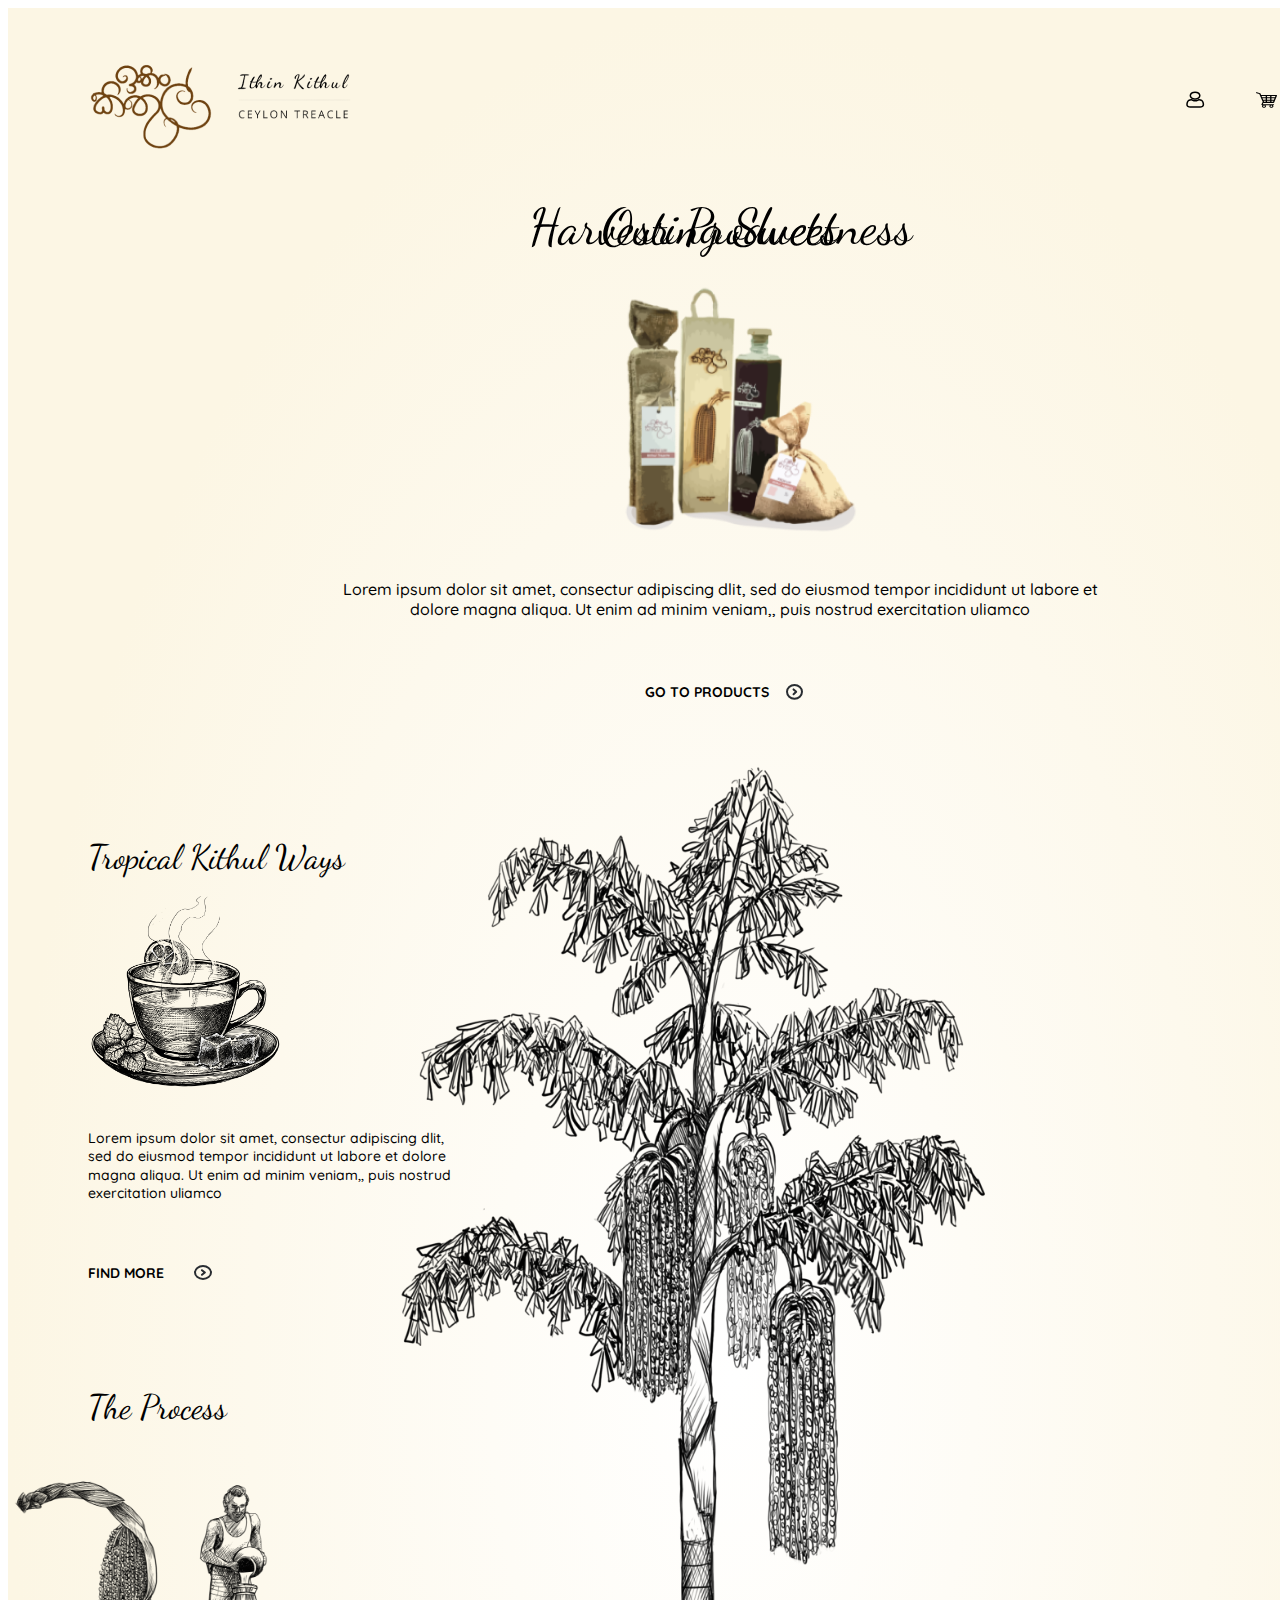
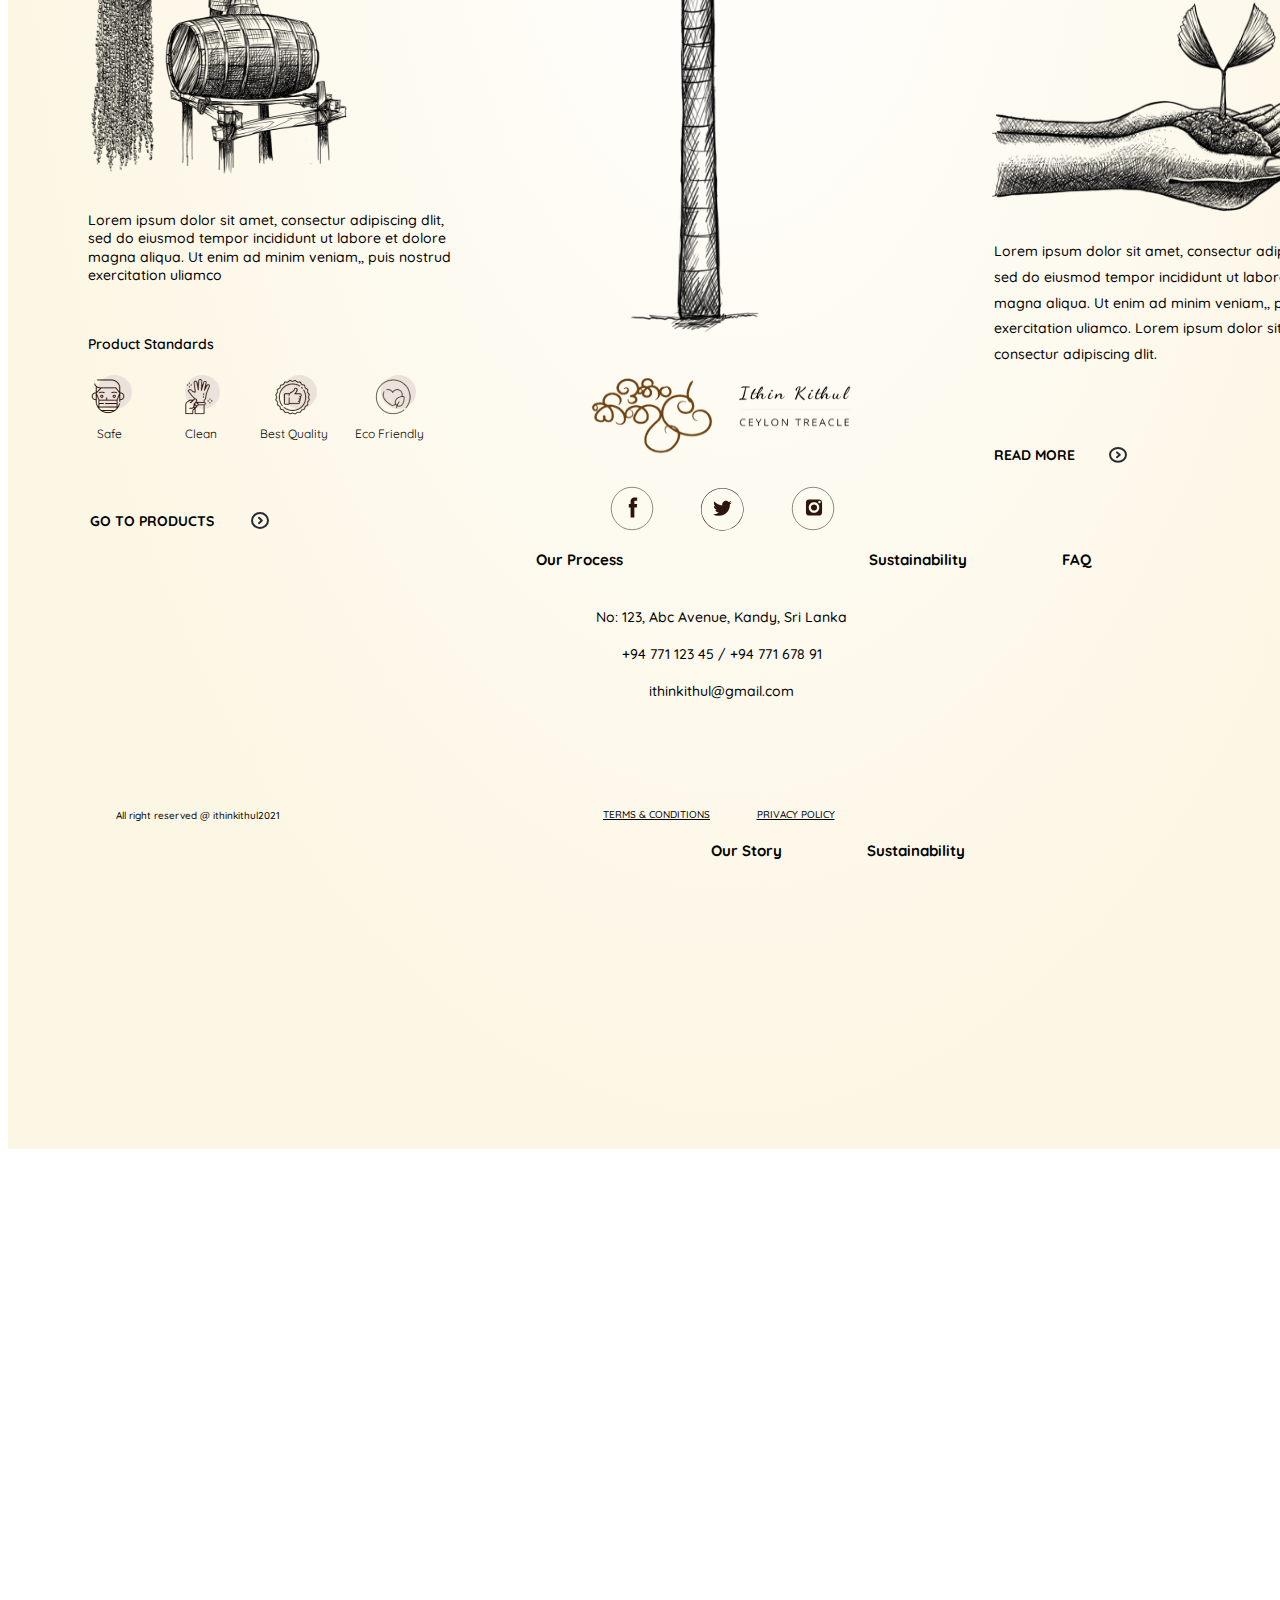
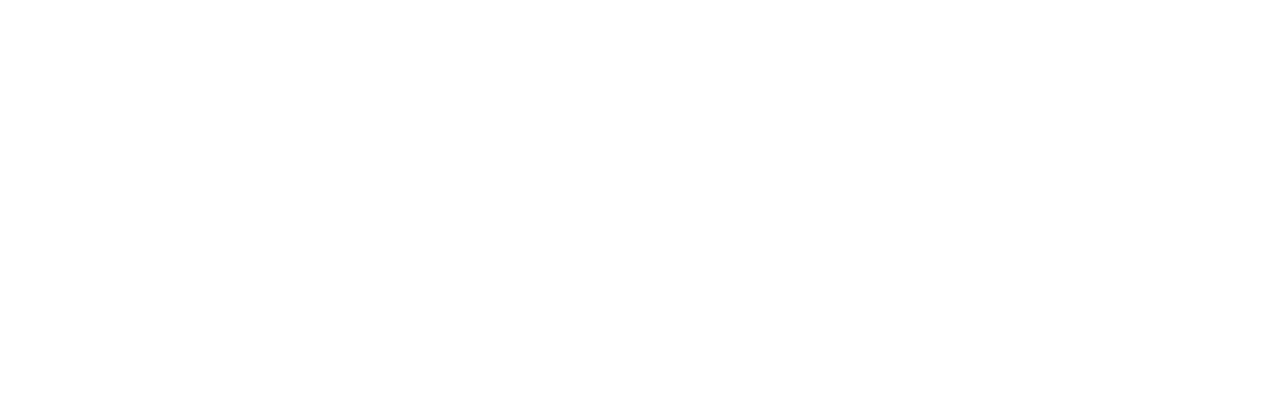
<file: index.html>
<!DOCTYPE html>
        <html lang="en">
        <head>
            <meta charset="UTF-8">
            <meta http-equiv="X-UA-Compatible" content="IE=edge">
            <meta name="viewport" content="width=device-width, initial-scale=1.0">
            <link rel="stylesheet" href="./style.css">
            
            <title>Ithin Kithul</title>
        </head>
        <body>
            <div class="home">
  <div class="navigation">
    <img class="ithin-kithul-logo" src="img/ithin-kithul-logo.png" />

    <div class="nav-menu">
      <svg
        class="cart"
        width="22"
        height="16"
        viewBox="0 0 22 16"
        fill="none"
        xmlns="http://www.w3.org/2000/svg"
      >
        <path
          d="M20.8721 3.15442C20.8096 3.08664 20.7278 3.0315 20.6332 2.99349C20.5387 2.95548 20.4341 2.93567 20.3281 2.93568H5.17386C5.14489 2.9357 5.11596 2.93725 5.08725 2.94031L4.4634 1.51777C4.43154 1.44523 4.38026 1.37898 4.31307 1.32355C4.24589 1.26812 4.16438 1.22482 4.07411 1.19661L0.929588 0.21924C0.846964 0.192356 0.758406 0.178748 0.669072 0.179211C0.579738 0.179673 0.491413 0.194197 0.409241 0.221935C0.327068 0.249673 0.25269 0.29007 0.190438 0.340777C0.128186 0.391483 0.0793032 0.451485 0.0466374 0.517287C0.0139715 0.583089 -0.00182506 0.653376 0.000167561 0.724055C0.00216018 0.794735 0.0219022 0.864395 0.0582439 0.928978C0.0945856 0.993561 0.146801 1.05178 0.211849 1.10024C0.276897 1.1487 0.353477 1.18643 0.437132 1.21124L3.29163 2.09926L6.78554 10.0699C6.70649 10.0912 6.6345 10.1263 6.57487 10.1725C6.51524 10.2188 6.46949 10.275 6.44101 10.3372L5.43177 12.5576C5.40133 12.6247 5.39173 12.6966 5.40377 12.7672C5.41582 12.8379 5.44915 12.9052 5.50097 12.9635C5.55279 13.0218 5.62156 13.0693 5.70149 13.1022C5.78143 13.135 5.87017 13.1522 5.96024 13.1522H6.47897C6.21768 13.3819 6.04612 13.6667 5.98507 13.9719C5.92402 14.2772 5.97609 14.59 6.13498 14.8723C6.29387 15.1547 6.55277 15.3945 6.88033 15.5629C7.2079 15.7312 7.5901 15.8208 7.98067 15.8208C8.37124 15.8208 8.75344 15.7312 9.08101 15.5629C9.40858 15.3945 9.66747 15.1547 9.82636 14.8723C9.98525 14.59 10.0373 14.2772 9.97627 13.9719C9.91522 13.6667 9.74367 13.3819 9.48237 13.1522H13.8882C13.6269 13.3819 13.4554 13.6667 13.3943 13.9719C13.3333 14.2772 13.3853 14.59 13.5442 14.8723C13.7031 15.1547 13.962 15.3945 14.2896 15.5629C14.6171 15.7312 14.9993 15.8208 15.3899 15.8208C15.7805 15.8208 16.1627 15.7312 16.4902 15.5629C16.8178 15.3945 17.0767 15.1547 17.2356 14.8723C17.3945 14.59 17.4466 14.2772 17.3855 13.9719C17.3245 13.6667 17.1529 13.3819 16.8916 13.1522H17.5223C17.667 13.1474 17.8039 13.0986 17.9041 13.0158C18.0044 12.9331 18.0604 12.8228 18.0604 12.7082C18.0604 12.5935 18.0044 12.4833 17.9041 12.4006C17.8039 12.3178 17.667 12.2689 17.5223 12.2642H6.75829L7.38408 10.8886C7.46617 10.9166 7.55454 10.9313 7.64393 10.9317H17.5223C17.665 10.9317 17.804 10.8959 17.9193 10.8293C18.0345 10.7627 18.1201 10.6688 18.1636 10.5613L20.9704 3.62962C21.0023 3.54987 21.01 3.46529 20.993 3.38273C20.9759 3.30018 20.9345 3.22196 20.8721 3.15442ZM7.9797 14.929C7.80203 14.929 7.62836 14.8873 7.48063 14.8092C7.33291 14.7311 7.21777 14.6201 7.14978 14.4902C7.08179 14.3603 7.064 14.2173 7.09866 14.0794C7.13332 13.9415 7.21888 13.8149 7.34451 13.7155C7.47014 13.616 7.6302 13.5483 7.80445 13.5209C7.9787 13.4935 8.15932 13.5076 8.32346 13.5614C8.4876 13.6152 8.6279 13.7063 8.7266 13.8232C8.82531 13.9401 8.87799 14.0775 8.87799 14.2181C8.87774 14.4066 8.78301 14.5873 8.6146 14.7206C8.4462 14.8538 8.21786 14.9288 7.9797 14.929ZM15.3889 14.929C15.2113 14.929 15.0376 14.8873 14.8899 14.8092C14.7421 14.7311 14.627 14.6201 14.559 14.4902C14.491 14.3603 14.4732 14.2173 14.5079 14.0794C14.5426 13.9415 14.6281 13.8149 14.7537 13.7155C14.8794 13.616 15.0394 13.5483 15.2137 13.5209C15.3879 13.4935 15.5686 13.5076 15.7327 13.5614C15.8968 13.6152 16.0371 13.7063 16.1358 13.8232C16.2345 13.9401 16.2872 14.0775 16.2872 14.2181C16.2871 14.3116 16.2637 14.4041 16.2184 14.4904C16.1731 14.5767 16.1067 14.6551 16.0231 14.7211C15.9396 14.7871 15.8403 14.8395 15.7312 14.8751C15.622 14.9108 15.5051 14.9291 15.387 14.929H15.3889ZM18.9198 5.20157H15.4843V4.00162H19.4074L18.9198 5.20157ZM17.93 7.6446H15.4843V6.26751H18.4897L17.93 7.6446ZM11.0298 7.6446V6.26751H14.1354V7.6446H11.0298ZM14.1354 8.71053V9.86581H11.0298V8.71053H14.1354ZM6.54418 6.26751H9.68286V7.6446H7.15245L6.54418 6.26751ZM11.0288 5.20157V4.00162H14.1344V5.2008L11.0288 5.20157ZM9.68286 4.00162V5.2008H6.08189L5.55148 4.00162H9.68286ZM7.61668 8.71053H9.68286V9.86581H8.12568L7.61668 8.71053ZM15.4833 9.86581V8.71053H17.4989L17.0308 9.86581H15.4833Z"
          fill="black"
        />
      </svg>

      <svg
        class="nav"
        width="21"
        height="14"
        viewBox="0 0 21 14"
        fill="none"
        xmlns="http://www.w3.org/2000/svg"
      >
        <path
          d="M20.0455 0.668884H0.954545C0.427365 0.668884 0 1.0232 0 1.46027C0 1.89735 0.427365 2.25166 0.954545 2.25166H20.0455C20.5726 2.25166 21 1.89735 21 1.46027C21 1.0232 20.5726 0.668884 20.0455 0.668884Z"
          fill="#111213"
        />
        <path
          d="M20.0455 11.7483H0.954545C0.427365 11.7483 0 12.1026 0 12.5397C0 12.9768 0.427365 13.3311 0.954545 13.3311H20.0455C20.5726 13.3311 21 12.9768 21 12.5397C21 12.1026 20.5726 11.7483 20.0455 11.7483Z"
          fill="#111213"
        />
        <path
          d="M20.0455 6.20862H5.72731C5.20013 6.20862 4.77277 6.56294 4.77277 7.00001C4.77277 7.43708 5.20013 7.7914 5.72731 7.7914H20.0455C20.5727 7.7914 21 7.43708 21 7.00001C21 6.56294 20.5727 6.20862 20.0455 6.20862Z"
          fill="#111213"
        />
      </svg>

      <svg
        class="user"
        width="17"
        height="16"
        viewBox="0 0 17 16"
        fill="none"
        xmlns="http://www.w3.org/2000/svg"
      >
        <path
          d="M8.05589 7.01492C8.67737 7.02116 9.29408 6.93559 9.86831 6.76345C10.4425 6.59132 10.9622 6.33623 11.3955 6.01379C11.8411 5.70022 12.1936 5.32418 12.4315 4.90865C12.6694 4.49312 12.7876 4.04685 12.779 3.59713C12.7876 3.1474 12.6694 2.70113 12.4315 2.2856C12.1936 1.87008 11.8411 1.49403 11.3955 1.18047C10.957 0.863033 10.4364 0.611225 9.86335 0.439425C9.29033 0.267625 8.67615 0.179199 8.05589 0.179199C7.43563 0.179199 6.82144 0.267625 6.24841 0.439425C5.67539 0.611225 5.15476 0.863033 4.71624 1.18047C4.27066 1.49403 3.91814 1.87008 3.68026 2.2856C3.44238 2.70113 3.32413 3.1474 3.33274 3.59713C3.32452 4.04701 3.44325 4.49338 3.68166 4.90891C3.92007 5.32445 4.27315 5.70041 4.71928 6.01379C5.15229 6.33592 5.67147 6.59083 6.24514 6.76296C6.8188 6.93508 7.43492 7.02081 8.05589 7.01492Z"
          stroke="black"
          stroke-width="1.5"
        />
        <path
          d="M16.3173 11.7903C16.2865 11.4895 16.2333 11.19 16.1582 10.8933C16.0842 10.5884 15.9827 10.2872 15.8541 9.99192C15.724 9.69973 15.5525 9.41806 15.3423 9.15141C15.135 8.88283 14.8748 8.6375 14.57 8.42311C14.2487 8.20448 13.8717 8.0331 13.4601 7.91851C13.0076 7.79227 12.5261 7.7293 12.0411 7.73294C11.7589 7.75486 11.4919 7.83679 11.2739 7.96838C11.0438 8.07692 10.7742 8.20234 10.4742 8.3417C10.1494 8.48222 9.80183 8.59308 9.43937 8.67174C8.61686 8.86952 7.72801 8.86952 6.9055 8.67174C6.54335 8.59309 6.19609 8.48223 5.87168 8.3417C5.57369 8.20381 5.3051 8.07839 5.07097 7.96838C4.85303 7.83671 4.58602 7.75478 4.30372 7.73294C3.81876 7.72921 3.33723 7.79219 2.88475 7.91851C2.47311 8.03307 2.09617 8.20445 1.77491 8.42311C1.47363 8.638 1.21691 8.88331 1.01272 9.15141C0.804097 9.41917 0.63427 9.70182 0.50595 9.99485C0.377472 10.2902 0.275899 10.5913 0.201885 10.8962C0.126656 11.193 0.073537 11.4924 0.0427582 11.7932C0.0164059 12.0646 0.0032298 12.3462 0.0032298 12.6308C-0.0170717 12.9604 0.0585062 13.2895 0.225071 13.5966C0.391636 13.9037 0.645474 14.1821 0.970155 14.4138C1.6479 14.8633 2.54385 15.1006 3.46247 15.0739H12.9047C13.8233 15.1007 14.7193 14.8634 15.397 14.4138C15.7218 14.1822 15.9757 13.9038 16.1423 13.5966C16.3088 13.2895 16.3844 12.9604 16.3639 12.6308C16.3639 12.3448 16.3508 12.0631 16.3244 11.7925L16.3173 11.7903Z"
          stroke="black"
          stroke-width="1.5"
        />
      </svg>
    </div>
  </div>

  <div class="harvesting-sweetness">Harvesting Sweetness</div>

  <img class="main-hero" src="img/main-hero.png" />

  <div
    class="lorem-ipsum-dolor-sit-amet-consectur-adipiscing-dlit-sed-do-eiusmod-tempor-incididunt-ut-labore-et-dolore-magna-aliqua-ut-enim-ad-minim-veniam-puis-nostrud-exercitation-uliamco"
  >
    Lorem ipsum dolor sit amet, consectur adipiscing dlit, sed do eiusmod tempor
    incididunt ut labore et <br />dolore magna aliqua. Ut enim ad minim veniam,,
    puis nostrud exercitation uliamco
  </div>

  <div class="go-to-products">
    <div class="go-to-products2">GO TO PRODUCTS</div>

    <svg
      class="arrow-circle-right"
      width="15"
      height="14"
      viewBox="0 0 15 14"
      fill="none"
      xmlns="http://www.w3.org/2000/svg"
    >
      <path
        d="M7.5 13.6622C11.6421 13.6622 15 10.6038 15 6.83111C15 3.05839 11.6421 0 7.5 0C3.35786 0 0 3.05839 0 6.83111C0 10.6038 3.35786 13.6622 7.5 13.6622Z"
        stroke="#292D32"
        stroke-width="2"
        stroke-miterlimit="10"
        stroke-linecap="round"
        stroke-linejoin="round"
      />
      <path
        d="M6.555 9.2425L9.195 6.83111L6.555 4.41971"
        stroke="#292D32"
        stroke-width="2"
        stroke-linecap="round"
        stroke-linejoin="round"
      />
    </svg>
  </div>

  <div class="tropical-kithul-ways">
    <div class="tropical-kithul-ways2">Tropical Kithul Ways</div>

    <img class="kithul-cup" src="img/kithul-cup.png" />

    <div
      class="lorem-ipsum-dolor-sit-amet-consectur-adipiscing-dlit-sed-do-eiusmod-tempor-incididunt-ut-labore-et-dolore-magna-aliqua-ut-enim-ad-minim-veniam-puis-nostrud-exercitation-uliamco2"
    >
      Lorem ipsum dolor sit amet, consectur adipiscing dlit, sed do eiusmod
      tempor incididunt ut labore et dolore magna aliqua. Ut enim ad minim
      veniam,, puis nostrud exercitation uliamco
    </div>

    <div class="find-more">
      <div class="find-more2">FIND MORE</div>

      <svg
        class="arrow-circle-right2"
        width="16"
        height="13"
        viewBox="0 0 16 13"
        fill="none"
        xmlns="http://www.w3.org/2000/svg"
      >
        <path
          d="M8 13C12.4182 13 16 10.0898 16 6.5C16 2.91015 12.4182 0 8 0C3.58172 0 0 2.91015 0 6.5C0 10.0898 3.58172 13 8 13Z"
          stroke="#292D32"
          stroke-width="2"
          stroke-miterlimit="10"
          stroke-linecap="round"
          stroke-linejoin="round"
        />
        <path
          d="M6.99197 8.79446L9.80797 6.49996L6.99197 4.20544"
          stroke="#292D32"
          stroke-width="2"
          stroke-linecap="round"
          stroke-linejoin="round"
        />
      </svg>
    </div>
  </div>

  <div class="the-process">
    <div class="the-process2">The Process</div>

    <img class="kithul-process-pic" src="img/kithul-process-pic.png" />

    <div
      class="lorem-ipsum-dolor-sit-amet-consectur-adipiscing-dlit-sed-do-eiusmod-tempor-incididunt-ut-labore-et-dolore-magna-aliqua-ut-enim-ad-minim-veniam-puis-nostrud-exercitation-uliamco3"
    >
      Lorem ipsum dolor sit amet, consectur adipiscing dlit, sed do eiusmod
      tempor incididunt ut labore et dolore magna aliqua. Ut enim ad minim
      veniam,, puis nostrud exercitation uliamco
    </div>

    <div class="product-standards">Product Standards</div>

    <div class="safe">
      <div class="safe2">Safe</div>

      <div class="safe-logo">
        <div class="ellipse-15"></div>

        <img class="safe3" src="img/safe3.png" />
      </div>
    </div>

    <div class="clean">
      <div class="clean2">Clean</div>

      <div class="clean-logo">
        <div class="ellipse-14"></div>

        <img class="clean3" src="img/clean3.png" />
      </div>
    </div>

    <div class="best-quality">
      <div class="best-quality2">Best Quality</div>

      <div class="best-quality-logo">
        <div class="ellipse-16"></div>

        <img class="best-quality3" src="img/best-quality3.png" />
      </div>
    </div>

    <div class="eco-friendly">
      <div class="eco-friendly2">Eco Friendly</div>

      <div class="eco-friendly-logo">
        <div class="ellipse-17"></div>

        <img class="eco-friendly3" src="img/eco-friendly3.png" />
      </div>
    </div>

    <div class="go-to-products3">
      <div class="go-to-products4">GO TO PRODUCTS</div>

      <svg
        class="arrow-circle-right3"
        width="16"
        height="15"
        viewBox="0 0 16 15"
        fill="none"
        xmlns="http://www.w3.org/2000/svg"
      >
        <path
          d="M8 15C12.4182 15 16 11.6421 16 7.5C16 3.35786 12.4182 0 8 0C3.58172 0 0 3.35786 0 7.5C0 11.6421 3.58172 15 8 15Z"
          stroke="#292D32"
          stroke-width="2"
          stroke-miterlimit="10"
          stroke-linecap="round"
          stroke-linejoin="round"
        />
        <path
          d="M6.99197 10.1474L9.80797 7.49994L6.99197 4.85242"
          stroke="#292D32"
          stroke-width="2"
          stroke-linecap="round"
          stroke-linejoin="round"
        />
      </svg>
    </div>
  </div>

  <div class="our-story">
    <div class="our-story2">Our Story</div>

    <img class="kithul-strap" src="img/kithul-strap.png" />

    <div
      class="[base64]"
    >
      Lorem ipsum dolor sit amet, consectur adipiscing dlit, sed do eiusmod
      tempor incididunt ut labore et dolore magna aliqua. Ut enim ad minim
      veniam,, puis nostrud exercitation uliamco. Lorem ipsum dolor sit amet,
      consectur adipiscing dlit, sed do eiusmod tempor incididunt ut labore et
      dolore magna aliqua. Ut enim ad
    </div>

    <div class="find-more3">
      <div class="read-our-story">READ OUR STORY<br /></div>

      <svg
        class="arrow-circle-right4"
        width="16"
        height="15"
        viewBox="0 0 16 15"
        fill="none"
        xmlns="http://www.w3.org/2000/svg"
      >
        <path
          d="M8 15C12.4182 15 16 11.6421 16 7.5C16 3.35786 12.4182 0 8 0C3.58172 0 0 3.35786 0 7.5C0 11.6421 3.58172 15 8 15Z"
          stroke="#292D32"
          stroke-width="2"
          stroke-miterlimit="10"
          stroke-linecap="round"
          stroke-linejoin="round"
        />
        <path
          d="M6.99197 10.1475L9.80797 7.5L6.99197 4.85248"
          stroke="#292D32"
          stroke-width="2"
          stroke-linecap="round"
          stroke-linejoin="round"
        />
      </svg>
    </div>
  </div>

  <div class="sustanability">
    <div class="sustainability">Sustainability</div>

    <img class="kithul-plant" src="img/kithul-plant.png" />

    <div
      class="[base64]"
    >
      Lorem ipsum dolor sit amet, consectur adipiscing dlit, sed do eiusmod
      tempor incididunt ut labore et dolore magna aliqua. Ut enim ad minim
      veniam,, puis nostrud exercitation uliamco. Lorem ipsum dolor sit amet,
      consectur adipiscing dlit.
    </div>

    <div class="read-more">
      <div class="read-more2">READ MORE<br /></div>

      <svg
        class="arrow-circle-right5"
        width="16"
        height="14"
        viewBox="0 0 16 14"
        fill="none"
        xmlns="http://www.w3.org/2000/svg"
      >
        <path
          d="M8 13.6622C12.4182 13.6622 16 10.6038 16 6.83111C16 3.05839 12.4182 0 8 0C3.58172 0 0 3.05839 0 6.83111C0 10.6038 3.58172 13.6622 8 13.6622Z"
          stroke="#292D32"
          stroke-width="2"
          stroke-miterlimit="10"
          stroke-linecap="round"
          stroke-linejoin="round"
        />
        <path
          d="M6.99197 9.24246L9.80797 6.83108L6.99197 4.41968"
          stroke="#292D32"
          stroke-width="2"
          stroke-linecap="round"
          stroke-linejoin="round"
        />
      </svg>
    </div>
  </div>

  <img class="kithultree" src="img/kithultree.png" />

  <div class="footer">
    <img class="ithin-kithul-logo2" src="img/ithin-kithul-logo2.png" />

    <div class="footer-menu">
      <div class="our-products">Our Products</div>

      <div class="our-process">Our Process</div>

      <div class="our-story3">Our Story</div>

      <div class="sustainability2">Sustainability</div>

      <div class="faq">FAQ</div>
    </div>

    <div
      class="no-123-abc-avenue-kandy-sri-lanka-94-771-123-45-94-771-678-91-ithinkithul-gmail-com"
    >
      No: 123, Abc Avenue, Kandy, Sri Lanka<br />+94 771 123 45 / +94 771 678
      91<br />ithinkithul@gmail.com
    </div>

    <div class="footer-social-media">
      <div class="twiter">
        <svg
          class="path-147"
          width="19"
          height="16"
          viewBox="0 0 19 16"
          fill="none"
          xmlns="http://www.w3.org/2000/svg"
        >
          <path
            d="M18.753 2.49999C18.0538 2.80902 17.3122 3.01127 16.553 3.09999C17.3522 2.62228 17.9504 1.8702 18.236 0.983986C17.4848 1.42961 16.663 1.74347 15.806 1.91199C15.2293 1.29807 14.4662 0.89144 13.635 0.755093C12.8038 0.618746 11.9509 0.760286 11.2082 1.15779C10.4656 1.5553 9.8748 2.18658 9.52729 2.95387C9.17978 3.72116 9.09497 4.58162 9.286 5.40199C7.76452 5.3256 6.27612 4.92999 4.9175 4.24086C3.55888 3.55173 2.36043 2.58449 1.4 1.40199C0.91078 2.24432 0.760896 3.24142 0.980854 4.19037C1.20081 5.13931 1.77408 5.96878 2.584 6.50999C1.97633 6.49125 1.38203 6.32698 0.851002 6.03099C0.851002 6.04699 0.851002 6.06399 0.851002 6.07999C0.851232 6.96331 1.15694 7.81937 1.71629 8.50302C2.27564 9.18667 3.05422 9.65584 3.92 9.83099C3.3565 9.98405 2.76553 10.0066 2.192 9.89699C2.43641 10.6572 2.91231 11.3219 3.55313 11.7983C4.19395 12.2747 4.96764 12.5389 5.766 12.554C4.16136 13.8097 2.12555 14.3804 0.102001 14.142C1.74627 15.1964 3.64406 15.7886 5.59616 15.8567C7.54825 15.9247 9.48266 15.4659 11.1963 14.5285C12.91 13.5911 14.3397 12.2097 15.3354 10.5293C16.331 8.84879 16.8559 6.93127 16.855 4.97799C16.855 4.81199 16.855 4.64699 16.844 4.48299C17.5932 3.94195 18.2397 3.27142 18.753 2.50299V2.49999Z"
            fill="#2C150C"
          />
        </svg>

        <svg
          class="path-1073"
          width="43"
          height="43"
          viewBox="0 0 43 43"
          fill="none"
          xmlns="http://www.w3.org/2000/svg"
        >
          <path
            d="M21.2836 0.5C18.4777 0.5 15.7559 1.04945 13.1939 2.13308C10.719 3.17985 8.49628 4.67849 6.58739 6.58739C4.67849 8.49628 3.17985 10.719 2.13308 13.1939C1.04945 15.7559 0.5 18.4777 0.5 21.2836C0.5 24.0896 1.04945 26.8114 2.13308 29.3734C3.17985 31.8483 4.67849 34.071 6.58739 35.9799C8.49628 37.8888 10.719 39.3874 13.1939 40.4342C15.7559 41.5178 18.4777 42.0673 21.2836 42.0673C24.0896 42.0673 26.8114 41.5178 29.3734 40.4342C31.8483 39.3874 34.071 37.8888 35.9799 35.9799C37.8888 34.071 39.3874 31.8483 40.4342 29.3734C41.5178 26.8114 42.0673 24.0896 42.0673 21.2836C42.0673 18.4777 41.5178 15.7559 40.4342 13.1939C39.3874 10.719 37.8888 8.49628 35.9799 6.58739C34.071 4.67849 31.8483 3.17985 29.3734 2.13308C26.8114 1.04945 24.0896 0.5 21.2836 0.5ZM21.2836 0C33.0383 0 42.5673 9.52901 42.5673 21.2836C42.5673 33.0383 33.0383 42.5673 21.2836 42.5673C9.52901 42.5673 0 33.0383 0 21.2836C0 9.52901 9.52901 0 21.2836 0Z"
            fill="#2C150C"
          />
        </svg>
      </div>

      <div class="insta">
        <svg
          class="instagram"
          width="18"
          height="17"
          viewBox="0 0 18 17"
          fill="none"
          xmlns="http://www.w3.org/2000/svg"
        >
          <path
            d="M14.098 0.450928H3.902C3.11967 0.451986 2.36969 0.763235 1.8165 1.31643C1.26331 1.86962 0.952062 2.6196 0.951004 3.40193V13.6019C0.951798 14.3844 1.26293 15.1347 1.81615 15.6881C2.36937 16.2415 3.1195 16.5529 3.902 16.5539H14.102C14.8847 16.5531 15.6351 16.2419 16.1885 15.6884C16.7419 15.135 17.0532 14.3846 17.054 13.6019V3.40193C17.0529 2.61873 16.741 1.86799 16.1867 1.31466C15.6325 0.761325 14.8812 0.450662 14.098 0.450928ZM8.998 13.7989C7.94976 13.7989 6.92506 13.4881 6.05348 12.9057C5.1819 12.3233 4.50259 11.4956 4.10144 10.5272C3.7003 9.5587 3.59534 8.49305 3.79984 7.46495C4.00434 6.43685 4.50912 5.49248 5.25034 4.75126C5.99156 4.01004 6.93592 3.50527 7.96402 3.30077C8.99212 3.09626 10.0578 3.20122 11.0262 3.60237C11.9947 4.00351 12.8224 4.68283 13.4048 5.55441C13.9872 6.42599 14.298 7.45069 14.298 8.49893C14.2967 9.90382 13.7381 11.2508 12.7449 12.2444C11.7517 13.238 10.4049 13.7971 9 13.7989H8.998ZM14.468 4.29893C14.22 4.29893 13.9775 4.22538 13.7713 4.08759C13.5651 3.9498 13.4044 3.75395 13.3095 3.52481C13.2145 3.29567 13.1897 3.04354 13.2381 2.80029C13.2865 2.55703 13.4059 2.33359 13.5813 2.15822C13.7567 1.98284 13.9801 1.86341 14.2234 1.81502C14.4666 1.76664 14.7188 1.79147 14.9479 1.88638C15.177 1.9813 15.3729 2.14202 15.5107 2.34824C15.6485 2.55446 15.722 2.79691 15.722 3.04493C15.7209 3.37656 15.5887 3.6943 15.3541 3.92871C15.1195 4.16311 14.8016 4.29514 14.47 4.29593L14.468 4.29893Z"
            fill="#2C150C"
          />
          <path
            d="M9 5.43994C8.39475 5.43994 7.80309 5.61943 7.29985 5.95571C6.79662 6.29199 6.40441 6.76996 6.17284 7.32916C5.94126 7.88836 5.88072 8.50368 5.99887 9.09729C6.11703 9.6909 6.40856 10.2361 6.83661 10.664C7.26466 11.0919 7.80999 11.3833 8.40364 11.5013C8.99729 11.6192 9.61258 11.5585 10.1717 11.3267C10.7308 11.095 11.2087 10.7026 11.5448 10.1993C11.8809 9.69591 12.0602 9.10419 12.06 8.49894C12.0587 7.68788 11.7358 6.91043 11.1622 6.33701C10.5886 5.76359 9.81107 5.441 9 5.43994Z"
            fill="#2C150C"
          />
        </svg>

        <svg
          class="ellipse-13"
          width="42"
          height="43"
          viewBox="0 0 42 43"
          fill="none"
          xmlns="http://www.w3.org/2000/svg"
        >
          <path
            d="M21 42.75C32.4599 42.75 41.75 33.236 41.75 21.5C41.75 9.76395 32.4599 0.25 21 0.25C9.54009 0.25 0.25 9.76395 0.25 21.5C0.25 33.236 9.54009 42.75 21 42.75Z"
            stroke="#2C150C"
            stroke-width="0.5"
          />
        </svg>
      </div>

      <div class="facebook">
        <svg
          class="fb"
          width="10"
          height="21"
          viewBox="0 0 10 21"
          fill="none"
          xmlns="http://www.w3.org/2000/svg"
        >
          <path
            d="M8.829 10.4809H6.351V20.6119H2.596V10.4809H0.810001V6.92092H2.596V4.62092C2.596 2.96892 3.297 0.388916 6.384 0.388916L9.165 0.401916V3.85792H7.147C6.816 3.85792 6.347 4.04292 6.347 4.82792V6.92792H9.157L8.829 10.4809Z"
            fill="#2C150C"
          />
        </svg>

        <svg
          class="ellipse-11"
          width="42"
          height="43"
          viewBox="0 0 42 43"
          fill="none"
          xmlns="http://www.w3.org/2000/svg"
        >
          <path
            d="M21 42.75C32.4599 42.75 41.75 33.236 41.75 21.5C41.75 9.76395 32.4599 0.25 21 0.25C9.54009 0.25 0.25 9.76395 0.25 21.5C0.25 33.236 9.54009 42.75 21 42.75Z"
            stroke="#2C150C"
            stroke-width="0.5"
          />
        </svg>
      </div>
    </div>

    <div class="bottom-footer">
      <div class="tcp">
        <div class="terms-conditions">
          <div class="terms-conditions2">TERMS &amp; CONDITIONS</div>
        </div>

        <div class="privacy-policy">
          <div class="privacy-policy2">PRIVACY POLICY</div>
        </div>
      </div>

      <div class="all-right-reserved-ithinkithul-2021">
        All right reserved @ ithinkithul2021
      </div>

      <img class="company-logo" src="img/company-logo.png" />
    </div>
  </div>
</div>

        </body>
        </html>
</file>
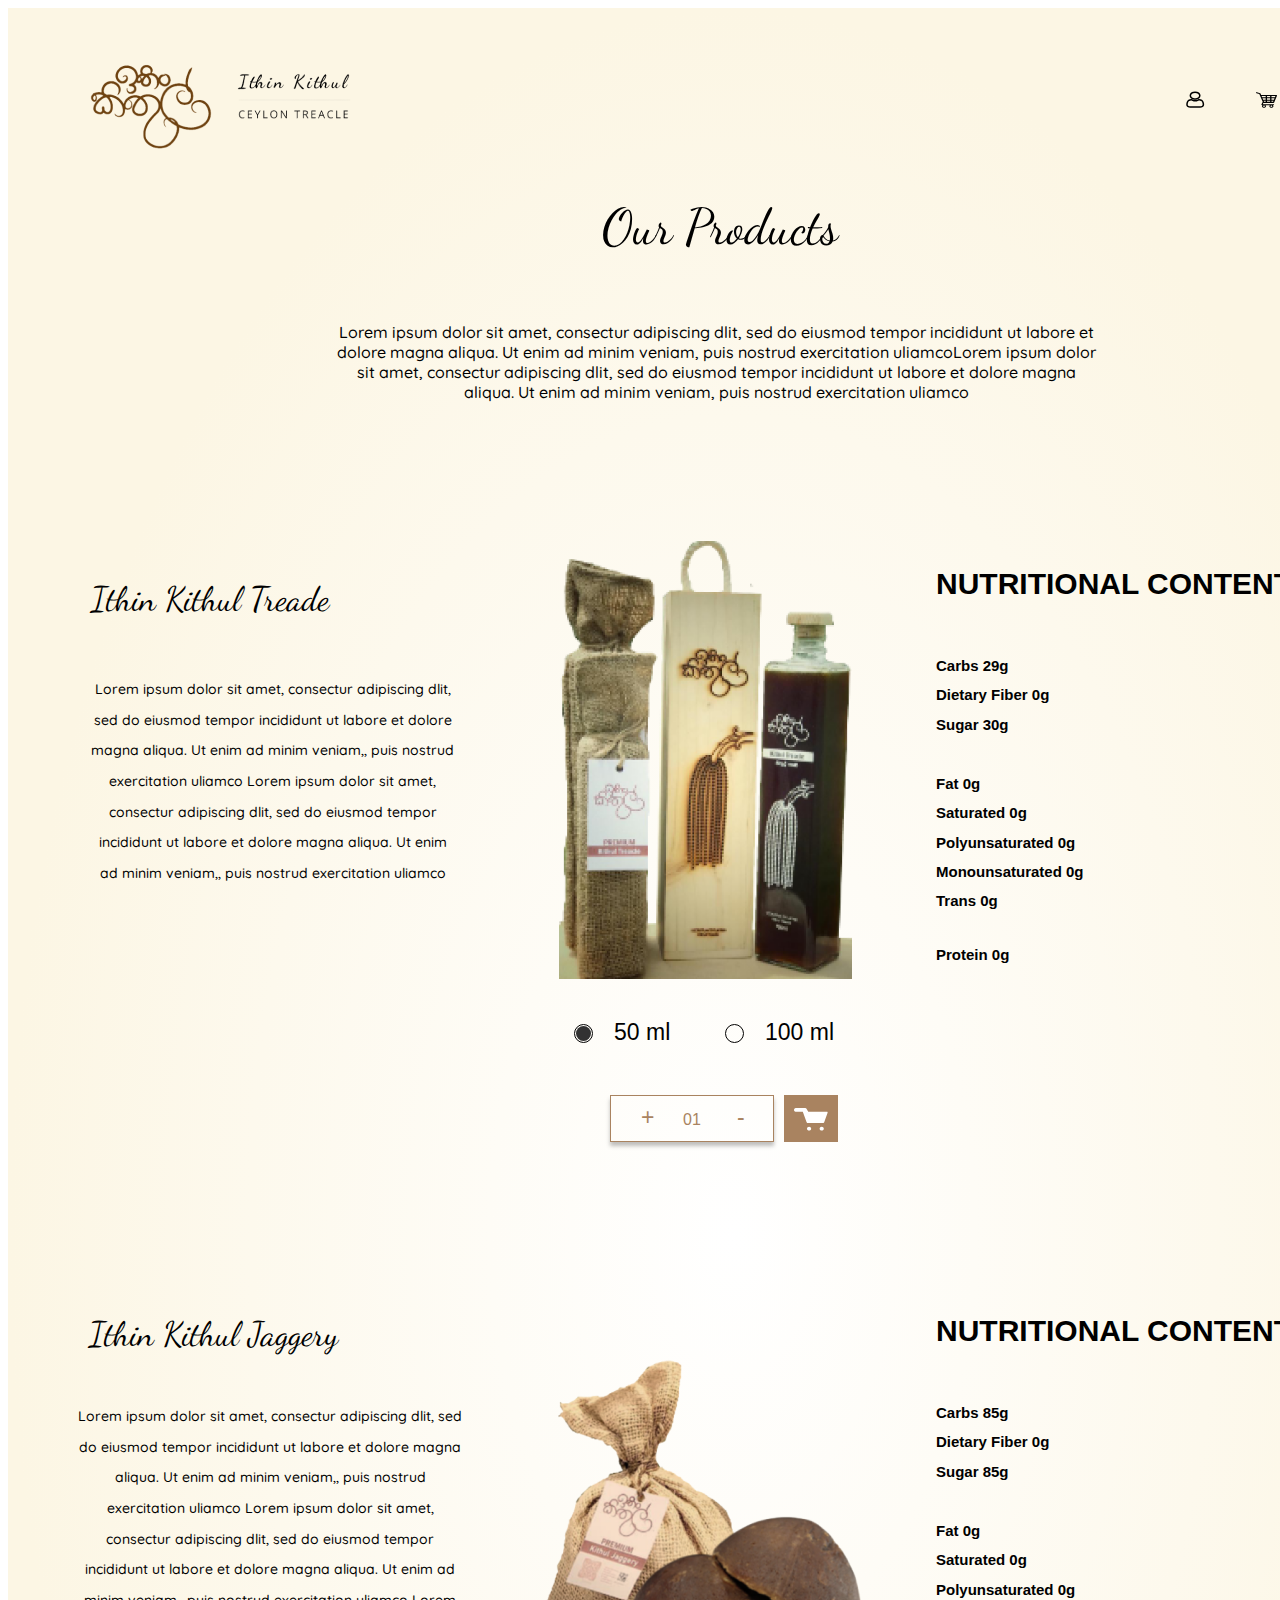
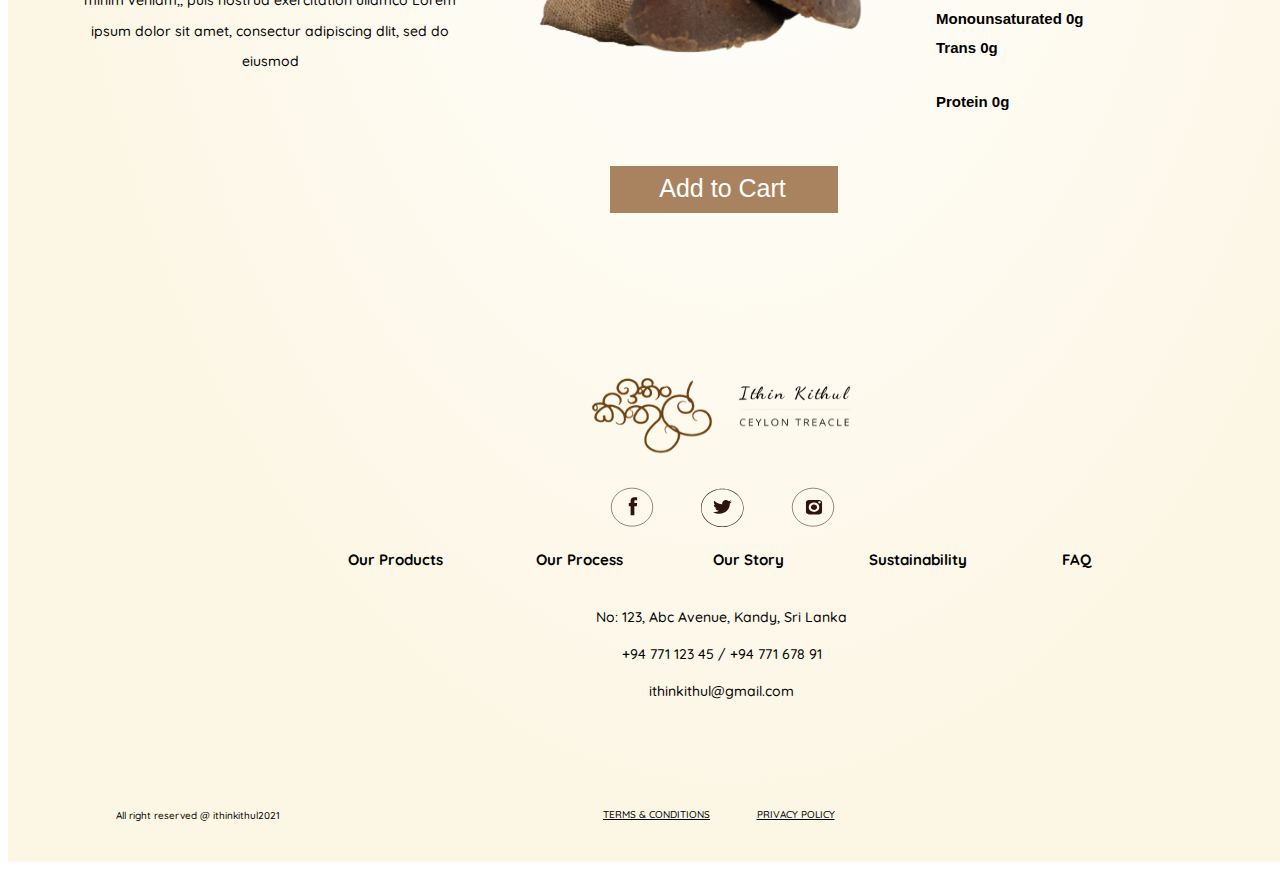
<file: products.html>
<!DOCTYPE html>
        <html lang="en">
        <head>
            <meta charset="UTF-8">
            <meta http-equiv="X-UA-Compatible" content="IE=edge">
            <meta name="viewport" content="width=device-width, initial-scale=1.0">
            <link rel="stylesheet" href="./style.css">
            
            <title>Ithin Kithul Products</title>
        </head>
        <body>
            <div class="products">
                <div class="navigation">
                  <img class="ithin-kithul-logo" src="img/ithin-kithul-logo.png" />
              
                  <div class="nav-menu">
                    <svg
                      class="cart"
                      width="22"
                      height="16"
                      viewBox="0 0 22 16"
                      fill="none"
                      xmlns="http://www.w3.org/2000/svg"
                    >
                      <path
                        d="M20.8721 3.15442C20.8096 3.08664 20.7278 3.0315 20.6332 2.99349C20.5387 2.95548 20.4341 2.93567 20.3281 2.93568H5.17386C5.14489 2.9357 5.11596 2.93725 5.08725 2.94031L4.4634 1.51777C4.43154 1.44523 4.38026 1.37898 4.31307 1.32355C4.24589 1.26812 4.16438 1.22482 4.07411 1.19661L0.929588 0.21924C0.846964 0.192356 0.758406 0.178748 0.669072 0.179211C0.579738 0.179673 0.491413 0.194197 0.409241 0.221935C0.327068 0.249673 0.25269 0.29007 0.190438 0.340777C0.128186 0.391483 0.0793032 0.451485 0.0466374 0.517287C0.0139715 0.583089 -0.00182506 0.653376 0.000167561 0.724055C0.00216018 0.794735 0.0219022 0.864395 0.0582439 0.928978C0.0945856 0.993561 0.146801 1.05178 0.211849 1.10024C0.276897 1.1487 0.353477 1.18643 0.437132 1.21124L3.29163 2.09926L6.78554 10.0699C6.70649 10.0912 6.6345 10.1263 6.57487 10.1725C6.51524 10.2188 6.46949 10.275 6.44101 10.3372L5.43177 12.5576C5.40133 12.6247 5.39173 12.6966 5.40377 12.7672C5.41582 12.8379 5.44915 12.9052 5.50097 12.9635C5.55279 13.0218 5.62156 13.0693 5.70149 13.1022C5.78143 13.135 5.87017 13.1522 5.96024 13.1522H6.47897C6.21768 13.3819 6.04612 13.6667 5.98507 13.9719C5.92402 14.2772 5.97609 14.59 6.13498 14.8723C6.29387 15.1547 6.55277 15.3945 6.88033 15.5629C7.2079 15.7312 7.5901 15.8208 7.98067 15.8208C8.37124 15.8208 8.75344 15.7312 9.08101 15.5629C9.40858 15.3945 9.66747 15.1547 9.82636 14.8723C9.98525 14.59 10.0373 14.2772 9.97627 13.9719C9.91522 13.6667 9.74367 13.3819 9.48237 13.1522H13.8882C13.6269 13.3819 13.4554 13.6667 13.3943 13.9719C13.3333 14.2772 13.3853 14.59 13.5442 14.8723C13.7031 15.1547 13.962 15.3945 14.2896 15.5629C14.6171 15.7312 14.9993 15.8208 15.3899 15.8208C15.7805 15.8208 16.1627 15.7312 16.4902 15.5629C16.8178 15.3945 17.0767 15.1547 17.2356 14.8723C17.3945 14.59 17.4466 14.2772 17.3855 13.9719C17.3245 13.6667 17.1529 13.3819 16.8916 13.1522H17.5223C17.667 13.1474 17.8039 13.0986 17.9041 13.0158C18.0044 12.9331 18.0604 12.8228 18.0604 12.7082C18.0604 12.5935 18.0044 12.4833 17.9041 12.4006C17.8039 12.3178 17.667 12.2689 17.5223 12.2642H6.75829L7.38408 10.8886C7.46617 10.9166 7.55454 10.9313 7.64393 10.9317H17.5223C17.665 10.9317 17.804 10.8959 17.9193 10.8293C18.0345 10.7627 18.1201 10.6688 18.1636 10.5613L20.9704 3.62962C21.0023 3.54987 21.01 3.46529 20.993 3.38273C20.9759 3.30018 20.9345 3.22196 20.8721 3.15442ZM7.9797 14.929C7.80203 14.929 7.62836 14.8873 7.48063 14.8092C7.33291 14.7311 7.21777 14.6201 7.14978 14.4902C7.08179 14.3603 7.064 14.2173 7.09866 14.0794C7.13332 13.9415 7.21888 13.8149 7.34451 13.7155C7.47014 13.616 7.6302 13.5483 7.80445 13.5209C7.9787 13.4935 8.15932 13.5076 8.32346 13.5614C8.4876 13.6152 8.6279 13.7063 8.7266 13.8232C8.82531 13.9401 8.87799 14.0775 8.87799 14.2181C8.87774 14.4066 8.78301 14.5873 8.6146 14.7206C8.4462 14.8538 8.21786 14.9288 7.9797 14.929ZM15.3889 14.929C15.2113 14.929 15.0376 14.8873 14.8899 14.8092C14.7421 14.7311 14.627 14.6201 14.559 14.4902C14.491 14.3603 14.4732 14.2173 14.5079 14.0794C14.5426 13.9415 14.6281 13.8149 14.7537 13.7155C14.8794 13.616 15.0394 13.5483 15.2137 13.5209C15.3879 13.4935 15.5686 13.5076 15.7327 13.5614C15.8968 13.6152 16.0371 13.7063 16.1358 13.8232C16.2345 13.9401 16.2872 14.0775 16.2872 14.2181C16.2871 14.3116 16.2637 14.4041 16.2184 14.4904C16.1731 14.5767 16.1067 14.6551 16.0231 14.7211C15.9396 14.7871 15.8403 14.8395 15.7312 14.8751C15.622 14.9108 15.5051 14.9291 15.387 14.929H15.3889ZM18.9198 5.20157H15.4843V4.00162H19.4074L18.9198 5.20157ZM17.93 7.6446H15.4843V6.26751H18.4897L17.93 7.6446ZM11.0298 7.6446V6.26751H14.1354V7.6446H11.0298ZM14.1354 8.71053V9.86581H11.0298V8.71053H14.1354ZM6.54418 6.26751H9.68286V7.6446H7.15245L6.54418 6.26751ZM11.0288 5.20157V4.00162H14.1344V5.2008L11.0288 5.20157ZM9.68286 4.00162V5.2008H6.08189L5.55148 4.00162H9.68286ZM7.61668 8.71053H9.68286V9.86581H8.12568L7.61668 8.71053ZM15.4833 9.86581V8.71053H17.4989L17.0308 9.86581H15.4833Z"
                        fill="black"
                      />
                    </svg>
              
                    <svg
                      class="nav"
                      width="21"
                      height="14"
                      viewBox="0 0 21 14"
                      fill="none"
                      xmlns="http://www.w3.org/2000/svg"
                    >
                      <path
                        d="M20.0455 0.668884H0.954545C0.427365 0.668884 0 1.0232 0 1.46027C0 1.89735 0.427365 2.25166 0.954545 2.25166H20.0455C20.5726 2.25166 21 1.89735 21 1.46027C21 1.0232 20.5726 0.668884 20.0455 0.668884Z"
                        fill="#111213"
                      />
                      <path
                        d="M20.0455 11.7483H0.954545C0.427365 11.7483 0 12.1026 0 12.5397C0 12.9768 0.427365 13.3311 0.954545 13.3311H20.0455C20.5726 13.3311 21 12.9768 21 12.5397C21 12.1026 20.5726 11.7483 20.0455 11.7483Z"
                        fill="#111213"
                      />
                      <path
                        d="M20.0454 6.20862H5.72725C5.20007 6.20862 4.77271 6.56294 4.77271 7.00001C4.77271 7.43708 5.20007 7.7914 5.72725 7.7914H20.0454C20.5726 7.7914 21 7.43708 21 7.00001C21 6.56294 20.5726 6.20862 20.0454 6.20862Z"
                        fill="#111213"
                      />
                    </svg>
              
                    <svg
                      class="user"
                      width="17"
                      height="16"
                      viewBox="0 0 17 16"
                      fill="none"
                      xmlns="http://www.w3.org/2000/svg"
                    >
                      <path
                        d="M8.05586 7.01492C8.67734 7.02116 9.29405 6.93559 9.86828 6.76345C10.4425 6.59132 10.9622 6.33623 11.3955 6.01379C11.8411 5.70022 12.1936 5.32418 12.4315 4.90865C12.6694 4.49312 12.7876 4.04685 12.779 3.59713C12.7876 3.1474 12.6694 2.70113 12.4315 2.2856C12.1936 1.87008 11.8411 1.49403 11.3955 1.18047C10.957 0.863033 10.4363 0.611225 9.86332 0.439425C9.29029 0.267625 8.67612 0.179199 8.05586 0.179199C7.4356 0.179199 6.82141 0.267625 6.24838 0.439425C5.67536 0.611225 5.15473 0.863033 4.71621 1.18047C4.27063 1.49403 3.91811 1.87008 3.68023 2.2856C3.44235 2.70113 3.3241 3.1474 3.33271 3.59713C3.32449 4.04701 3.44322 4.49338 3.68163 4.90891C3.92004 5.32445 4.27312 5.70041 4.71925 6.01379C5.15226 6.33592 5.67144 6.59083 6.24511 6.76296C6.81877 6.93508 7.43489 7.02081 8.05586 7.01492Z"
                        stroke="black"
                        stroke-width="1.5"
                      />
                      <path
                        d="M16.3173 11.7903C16.2865 11.4895 16.2333 11.19 16.1582 10.8933C16.0842 10.5884 15.9827 10.2872 15.8541 9.99192C15.724 9.69973 15.5525 9.41806 15.3423 9.15141C15.135 8.88283 14.8748 8.6375 14.57 8.42311C14.2487 8.20448 13.8717 8.0331 13.4601 7.91851C13.0076 7.79227 12.5261 7.7293 12.0411 7.73294C11.7589 7.75486 11.4919 7.83679 11.2739 7.96838C11.0438 8.07692 10.7742 8.20234 10.4742 8.3417C10.1494 8.48222 9.80183 8.59308 9.43937 8.67174C8.61686 8.86952 7.72801 8.86952 6.9055 8.67174C6.54335 8.59309 6.19609 8.48223 5.87168 8.3417C5.57369 8.20381 5.3051 8.07839 5.07097 7.96838C4.85303 7.83671 4.58602 7.75478 4.30372 7.73294C3.81876 7.72921 3.33723 7.79219 2.88475 7.91851C2.47311 8.03307 2.09617 8.20445 1.77491 8.42311C1.47363 8.638 1.21691 8.88331 1.01272 9.15141C0.804097 9.41917 0.63427 9.70182 0.50595 9.99485C0.377472 10.2902 0.275899 10.5913 0.201885 10.8962C0.126656 11.193 0.073537 11.4924 0.0427582 11.7932C0.0164059 12.0646 0.0032298 12.3462 0.0032298 12.6308C-0.0170717 12.9604 0.0585062 13.2895 0.225071 13.5966C0.391636 13.9037 0.645474 14.1821 0.970155 14.4138C1.6479 14.8633 2.54385 15.1006 3.46247 15.0739H12.9047C13.8233 15.1007 14.7193 14.8634 15.397 14.4138C15.7218 14.1822 15.9757 13.9038 16.1423 13.5966C16.3088 13.2895 16.3844 12.9604 16.3639 12.6308C16.3639 12.3448 16.3508 12.0631 16.3244 11.7925L16.3173 11.7903Z"
                        stroke="black"
                        stroke-width="1.5"
                      />
                    </svg>
                  </div>
                </div>
              
                <div class="our-products">Our Products</div>
              
                <div
                  class="[base64]"
                >
                  Lorem ipsum dolor sit amet, consectur adipiscing dlit, sed do eiusmod tempor
                  incididunt ut labore et dolore magna aliqua. Ut enim ad minim veniam, puis
                  nostrud exercitation uliamcoLorem ipsum dolor sit amet, consectur adipiscing
                  dlit, sed do eiusmod tempor incididunt ut labore et dolore magna aliqua. Ut
                  enim ad minim veniam, puis nostrud exercitation uliamco
                </div>
              
                <div class="ithin-kithul-treade">
                  <div class="ithin-kithul-treade2">Ithin Kithul Treade</div>
              
                  <div
                    class="[base64]"
                  >
                    Lorem ipsum dolor sit amet, consectur adipiscing dlit, sed do eiusmod
                    tempor incididunt ut labore et dolore magna aliqua. Ut enim ad minim
                    veniam,, puis nostrud exercitation uliamco Lorem ipsum dolor sit amet,
                    consectur adipiscing dlit, sed do eiusmod tempor incididunt ut labore et
                    dolore magna aliqua. Ut enim ad minim veniam,, puis nostrud exercitation
                    uliamco
                  </div>
                </div>
              
                <div class="the-process">
                  <div class="ithin-kithul-jaggery">Ithin Kithul Jaggery</div>
              
                  <div
                    class="[base64]"
                  >
                    Lorem ipsum dolor sit amet, consectur adipiscing dlit, sed do eiusmod
                    tempor incididunt ut labore et dolore magna aliqua. Ut enim ad minim
                    veniam,, puis nostrud exercitation uliamco Lorem ipsum dolor sit amet,
                    consectur adipiscing dlit, sed do eiusmod tempor incididunt ut labore et
                    dolore magna aliqua. Ut enim ad minim veniam,, puis nostrud exercitation
                    uliamco Lorem ipsum dolor sit amet, consectur adipiscing dlit, sed do
                    eiusmod
                  </div>
                </div>
              
                <div class="footer">
                  <img class="ithin-kithul-logo2" src="img/ithin-kithul-logo2.png" />
              
                  <div class="footer-menu">
                    <div class="our-products2">Our Products</div>
              
                    <div class="our-process">Our Process</div>
              
                    <div class="our-story">Our Story</div>
              
                    <div class="sustainability">Sustainability</div>
              
                    <div class="faq">FAQ</div>
                  </div>
              
                  <div
                    class="no-123-abc-avenue-kandy-sri-lanka-94-771-123-45-94-771-678-91-ithinkithul-gmail-com"
                  >
                    No: 123, Abc Avenue, Kandy, Sri Lanka<br />+94 771 123 45 / +94 771 678
                    91<br />ithinkithul@gmail.com
                  </div>
              
                  <div class="footer-social-media">
                    <div class="twiter">
                      <svg
                        class="path-147"
                        width="19"
                        height="14"
                        viewBox="0 0 19 14"
                        fill="none"
                        xmlns="http://www.w3.org/2000/svg"
                      >
                        <path
                          d="M18.753 1.70201C18.0539 1.97868 17.3123 2.15977 16.553 2.23919C17.3523 1.8115 17.9504 1.13817 18.2361 0.344746C17.4849 0.743711 16.663 1.02471 15.8061 1.17558C15.2293 0.62594 14.4663 0.26189 13.6351 0.13982C12.8039 0.0177491 11.9509 0.144469 11.2083 0.500353C10.4657 0.856237 9.87485 1.42142 9.52734 2.10837C9.17983 2.79532 9.09502 3.56569 9.28605 4.30015C7.76457 4.23176 6.27617 3.87758 4.91755 3.2606C3.55893 2.64363 2.36048 1.77767 1.40005 0.718978C0.91083 1.47312 0.760945 2.36582 0.980904 3.2154C1.20086 4.06498 1.77413 4.8076 2.58405 5.29214C1.97638 5.27536 1.38208 5.1283 0.851051 4.86329C0.851051 4.87762 0.851051 4.89284 0.851051 4.90716C0.851282 5.698 1.15699 6.46442 1.71634 7.07649C2.27569 7.68856 3.05427 8.10861 3.92005 8.26541C3.35655 8.40244 2.76558 8.42265 2.19205 8.3245C2.43646 9.00508 2.91236 9.60025 3.55318 10.0268C4.194 10.4533 4.96769 10.6898 5.76605 10.7033C4.16141 11.8275 2.1256 12.3385 0.102051 12.125C1.74632 13.069 3.6441 13.5993 5.5962 13.6602C7.5483 13.7211 9.48271 13.3103 11.1964 12.4711C12.91 11.6319 14.3397 10.3951 15.3354 8.89056C16.3311 7.38605 16.856 5.66931 16.8551 3.92055C16.8551 3.77193 16.855 3.62421 16.844 3.47738C17.5932 2.99299 18.2397 2.39267 18.753 1.7047V1.70201Z"
                          fill="#2C150C"
                        />
                      </svg>
              
                      <svg
                        class="path-1073"
                        width="43"
                        height="39"
                        viewBox="0 0 43 39"
                        fill="none"
                        xmlns="http://www.w3.org/2000/svg"
                      >
                        <path
                          d="M21.2836 1.2726C18.4777 1.2726 15.7559 1.76452 13.1939 2.73469C10.719 3.67185 8.49628 5.01358 6.58739 6.7226C4.67849 8.43162 3.17985 10.4216 2.13308 12.6373C1.04945 14.9311 0.5 17.3679 0.5 19.8801C0.5 22.3922 1.04945 24.8291 2.13308 27.1228C3.17985 29.3385 4.67849 31.3285 6.58739 33.0375C8.49628 34.7466 10.719 36.0883 13.1939 37.0254C15.7559 37.9956 18.4777 38.4875 21.2836 38.4875C24.0896 38.4875 26.8114 37.9956 29.3734 37.0254C31.8483 36.0883 34.071 34.7466 35.9799 33.0375C37.8888 31.3285 39.3874 29.3385 40.4342 27.1228C41.5178 24.8291 42.0673 22.3922 42.0673 19.8801C42.0673 17.3679 41.5178 14.9311 40.4342 12.6373C39.3874 10.4216 37.8888 8.43162 35.9799 6.7226C34.071 5.01358 31.8483 3.67185 29.3734 2.73469C26.8114 1.76452 24.0896 1.2726 21.2836 1.2726ZM21.2836 0.824951C33.0383 0.824951 42.5673 9.35621 42.5673 19.8801C42.5673 30.4039 33.0383 38.9352 21.2836 38.9352C9.52901 38.9352 0 30.4039 0 19.8801C0 9.35621 9.52901 0.824951 21.2836 0.824951Z"
                          fill="#2C150C"
                        />
                      </svg>
                    </div>
              
                    <div class="insta">
                      <svg
                        class="instagram"
                        width="18"
                        height="16"
                        viewBox="0 0 18 16"
                        fill="none"
                        xmlns="http://www.w3.org/2000/svg"
                      >
                        <path
                          d="M14.098 0.97229H3.90205C3.11972 0.973238 2.36974 1.2519 1.81655 1.74716C1.26335 2.24243 0.952108 2.91389 0.95105 3.6143V12.7463C0.951844 13.4469 1.26297 14.1186 1.81619 14.614C2.36941 15.1095 3.11955 15.3883 3.90205 15.3892H14.102C14.8847 15.3885 15.6351 15.1098 16.1886 14.6143C16.742 14.1188 17.0533 13.447 17.054 12.7463V3.6143C17.053 2.91311 16.7411 2.24098 16.1868 1.74558C15.6325 1.25019 14.8812 0.972052 14.098 0.97229ZM8.99805 12.9227C7.94981 12.9227 6.92511 12.6444 6.05353 12.123C5.18195 11.6016 4.50263 10.8605 4.10149 9.99347C3.70034 9.12642 3.59539 8.17235 3.79989 7.2519C4.00439 6.33145 4.50917 5.48596 5.25038 4.82235C5.9916 4.15874 6.93597 3.70682 7.96407 3.52373C8.99217 3.34064 10.0578 3.43461 11.0263 3.79375C11.9947 4.1529 12.8225 4.76108 13.4048 5.5414C13.9872 6.32172 14.298 7.23913 14.298 8.17761C14.2967 9.43541 13.7382 10.6414 12.745 11.5309C11.7517 12.4205 10.4049 12.921 9.00005 12.9227H8.99805ZM14.4681 4.41738C14.22 4.41738 13.9776 4.35154 13.7714 4.22817C13.5651 4.10481 13.4044 3.92947 13.3095 3.72432C13.2146 3.51917 13.1898 3.29344 13.2381 3.07566C13.2865 2.85787 13.406 2.65783 13.5813 2.50082C13.7567 2.3438 13.9802 2.23688 14.2234 2.19356C14.4667 2.15024 14.7188 2.17247 14.9479 2.25744C15.1771 2.34242 15.3729 2.48632 15.5107 2.67095C15.6485 2.85557 15.722 3.07263 15.722 3.29468C15.721 3.59159 15.5887 3.87606 15.3541 4.08592C15.1195 4.29579 14.8017 4.41399 14.47 4.4147L14.4681 4.41738Z"
                          fill="#2C150C"
                        />
                        <path
                          d="M9.00006 5.43896C8.39481 5.43896 7.80315 5.59966 7.29991 5.90073C6.79668 6.2018 6.40447 6.62972 6.1729 7.13037C5.94132 7.63102 5.88078 8.18191 5.99894 8.71336C6.11709 9.24482 6.40862 9.73296 6.83667 10.1161C7.26472 10.4992 7.81005 10.76 8.4037 10.8656C8.99735 10.9712 9.61264 10.9169 10.1718 10.7094C10.7309 10.5019 11.2087 10.1506 11.5448 9.69995C11.881 9.24931 12.0603 8.71955 12.0601 8.17767C12.0587 7.45153 11.7359 6.75548 11.1623 6.2421C10.5887 5.72873 9.81113 5.43991 9.00006 5.43896Z"
                          fill="#2C150C"
                        />
                      </svg>
              
                      <svg
                        class="ellipse-13"
                        width="42"
                        height="40"
                        viewBox="0 0 42 40"
                        fill="none"
                        xmlns="http://www.w3.org/2000/svg"
                      >
                        <path
                          d="M21 39.2035C32.4599 39.2035 41.75 30.6858 41.75 20.1786C41.75 9.67134 32.4599 1.15356 21 1.15356C9.54009 1.15356 0.25 9.67134 0.25 20.1786C0.25 30.6858 9.54009 39.2035 21 39.2035Z"
                          stroke="#2C150C"
                          stroke-width="0.5"
                        />
                      </svg>
                    </div>
              
                    <div class="facebook">
                      <svg
                        class="fb"
                        width="10"
                        height="19"
                        viewBox="0 0 10 19"
                        fill="none"
                        xmlns="http://www.w3.org/2000/svg"
                      >
                        <path
                          d="M8.82906 9.16152H6.35106V18.2317H2.59606V9.16152H0.810059V5.97428H2.59606V3.9151C2.59606 2.43608 3.29706 0.126221 6.38406 0.126221L9.16506 0.13786V3.23199H7.14706C6.81606 3.23199 6.34706 3.39762 6.34706 4.10043V5.98055H9.15706L8.82906 9.16152Z"
                          fill="#2C150C"
                        />
                      </svg>
              
                      <svg
                        class="ellipse-11"
                        width="42"
                        height="40"
                        viewBox="0 0 42 40"
                        fill="none"
                        xmlns="http://www.w3.org/2000/svg"
                      >
                        <path
                          d="M21 39.2035C32.4599 39.2035 41.75 30.6858 41.75 20.1786C41.75 9.67134 32.4599 1.15356 21 1.15356C9.54009 1.15356 0.25 9.67134 0.25 20.1786C0.25 30.6858 9.54009 39.2035 21 39.2035Z"
                          stroke="#2C150C"
                          stroke-width="0.5"
                        />
                      </svg>
                    </div>
                  </div>
              
                  <div class="bottom-footer">
                    <div class="tcp">
                      <div class="terms-conditions">
                        <div class="terms-conditions2">TERMS &amp; CONDITIONS</div>
                      </div>
              
                      <div class="privacy-policy">
                        <div class="privacy-policy2">PRIVACY POLICY</div>
                      </div>
                    </div>
              
                    <div class="all-right-reserved-ithinkithul-2021">
                      All right reserved @ ithinkithul2021
                    </div>
              
                    <img class="company-logo" src="img/company-logo.png" />
                  </div>
                </div>
              
                <img class="ithin-kithul-treadeimg" src="img/ithin-kithul-treadeimg.png" />
              
                <div class="add-to-cart">
                  <div class="round-button-on">
                    <div class="ellipse-18"></div>
              
                    <div class="ellipse-19"></div>
                  </div>
              
                  <div class="round-button-off">
                    <div class="ellipse-182"></div>
                  </div>
              
                  <div class="_50-ml">50 ml</div>
              
                  <div class="_100-ml">100 ml</div>
              
                  <div class="cart-add">
                    <div class="rectangle-18"></div>
              
                    <div class="AddRemoveMark1">+</div>
              
                    <div class="_01">01</div>
              
                    <div class="AddRemoveMark2">-</div>
                  </div>
              
                  <svg
                    class="shop-now"
                    width="54"
                    height="47"
                    viewBox="0 0 54 47"
                    fill="none"
                    xmlns="http://www.w3.org/2000/svg"
                  >
                    <rect width="54" height="47" fill="#A98360" />
                    <path
                      d="M11.7938 13.0076C11.2359 13.0876 10.7363 13.3626 10.4049 13.7724C10.0735 14.1821 9.9375 14.6929 10.0268 15.1924C10.116 15.6919 10.4233 16.1392 10.8809 16.4359C11.3386 16.7326 11.9091 16.8544 12.467 16.7744H18.778L19.1567 17.7161L20.8817 22.4247L22.6067 27.1332C22.775 27.6228 23.4903 28.0749 24.0372 28.0749H38.7629C39.3519 28.0749 40.0251 27.6228 40.1934 27.1332L43.6013 17.7161C43.7696 17.2265 43.5172 16.7744 42.9282 16.7744H24.2476L22.6488 14.0623C22.4785 13.7511 22.2156 13.4879 21.8889 13.3018C21.5623 13.1157 21.1847 13.0139 20.7976 13.0076L12.3829 13.0076C12.2569 12.9975 12.1302 12.9975 12.0042 13.0076C11.9201 13.0031 11.8358 13.0031 11.7518 13.0076L11.7938 13.0076ZM25.089 31.8417C23.911 31.8417 22.9854 32.6704 22.9854 33.7251C22.9854 34.7798 23.911 35.6085 25.089 35.6085C26.2671 35.6085 27.1927 34.7798 27.1927 33.7251C27.1927 32.6704 26.2671 31.8417 25.089 31.8417ZM37.7111 31.8417C36.533 31.8417 35.6074 32.6704 35.6074 33.7251C35.6074 34.7798 36.533 35.6085 37.7111 35.6085C38.8891 35.6085 39.8147 34.7798 39.8147 33.7251C39.8147 32.6704 38.8891 31.8417 37.7111 31.8417Z"
                      fill="white"
                    />
                  </svg>
                </div>
              
                <img class="ithin-kithul-jaggeryimg" src="img/ithin-kithul-jaggeryimg.png" />
              
                <div class="add-to-cart-button">
                  <div class="rectangle-20"></div>
              
                  <div class="add-to-cart2">Add to Cart</div>
                </div>
              
                <div class="ithin-kithul-treade-nutritional-content-30-ml">
                  <div class="nutritional-content-30-ml">NUTRITIONAL CONTENT / 30ML</div>
              
                  <div class="carbs-29-g-dietary-fiber-0-g-sugar-30-g">
                    Carbs 29g<br />Dietary Fiber 0g<br />Sugar 30g
                    <!-- <table>
                        <tr>
                          <td>Carbs</td>
                          <td>29g</td>
                        </tr>
                        <tr>
                            <td>Dietary</td>
                            <td>0g</td>
                        </tr>
                        <tr>
                            <td>Sugar</td>
                            <td>30g</td>
                        </tr>
                      </table> -->
                  </div>
              
                  <div
                    class="fat-0-g-saturated-0-g-polyunsaturated-0-g-monounsaturated-0-g-trans-0-g"
                  >
                    Fat 0g<br />Saturated 0g<br />Polyunsaturated 0g<br />Monounsaturated
                    0g<br />Trans 0g
                  </div>
              
                  <div class="protein-0-g">Protein 0g</div>
                </div>
              
                <div class="ithin-kithul-jaggery-nutritional-content-100-g">
                  <div class="nutritional-content-100-g">NUTRITIONAL CONTENT / 100G</div>
              
                  <div class="carbs-85-g-dietary-fiber-0-g-sugar-85-g">
                    Carbs 85g<br />Dietary Fiber 0g<br />Sugar 85g
                  </div>
              
                  <div
                    class="fat-0-g-saturated-0-g-polyunsaturated-0-g-monounsaturated-0-g-trans-0-g2"
                  >
                    Fat 0g<br />Saturated 0g<br />Polyunsaturated 0g<br />Monounsaturated
                    0g<br />Trans 0g
                  </div>
              
                  <div class="protein-0-g2">Protein 0g</div>
                </div>
              </div>
              
        </body>
        </html>
</file>
<file: style.css>
@font-face {
    font-family: 'Dancing_Script';
    src: url(font/DancingScript-VariableFont_wght.ttf) format('truetype');
}
@font-face {
    font-family: 'Quicksand';
    src: url(font/Quicksand-VariableFont_wght.ttf) format('truetype');
}

.home,
.home * {
  box-sizing: border-box;
}

/* Start Home Page */

.home {
  background: radial-gradient(
    closest-side,
    rgba(255, 255, 255, 1) 0%,
    rgba(252, 246, 228, 1) 100%
  );
  width: 1450px;
  height: 2741px;
  position: center;
  overflow: hidden;
}
.navigation {
  display: flex;
  flex-direction: row;
  align-items: center;
  justify-content: space-between;
  width: 1271px;
  position: absolute;
  left: 80px;
  top: 48px;
}
.ithin-kithul-logo {
  flex-shrink: 0;
  width: 278px;
  height: 104px;
  position: relative;
}
.nav-menu {
  flex-shrink: 0;
  width: 164px;
  height: 15.64px;
  position: static;
}
.cart {
  position: absolute;
  left: 1176px;
  top: 44.18px;
  overflow: visible;
}
.nav {
  position: absolute;
  left: 1250px;
  top: 45.67px;
  overflow: visible;
}
.user {
  position: absolute;
  left: 1107px;
  top: 44.18px;
  overflow: visible;
}
.harvesting-sweetness {
  color: #000000;
  text-align: center;
  font: 400 50px "Dancing_Script", sans-serif;
  position: absolute;
  left: 0px;
  top: 197px;
  width: 1440px;
  height: 80px;
}
.main-hero {
  width: 1440px;
  height: 275px;
  position: absolute;
  left: 0px;
  top: 277px;
}
.lorem-ipsum-dolor-sit-amet-consectur-adipiscing-dlit-sed-do-eiusmod-tempor-incididunt-ut-labore-et-dolore-magna-aliqua-ut-enim-ad-minim-veniam-puis-nostrud-exercitation-uliamco {
  color: #000000;
  text-align: center;
  font: 500 16px "Quicksand", sans-serif;
  position: absolute;
  left: 0px;
  top: 579px;
  width: 1440px;
  height: 58px;
}
.go-to-products {
  position: absolute;
  inset: 0;
}
.go-to-products2 {
  color: #000000;
  text-align: center;
  font: 800 14px "Quicksand", sans-serif;
  position: absolute;
  left: 641px;
  top: 683px;
  width: 132px;
  height: 18px;
}
.arrow-circle-right {
  position: absolute;
  left: 787px;
  top: 685px;
  overflow: visible;
}
.tropical-kithul-ways {
  position: absolute;
  inset: 0;
}
.tropical-kithul-ways2 {
  color: #000000;
  text-align: left;
  font: 400 34px "Dancing_Script", sans-serif;
  position: absolute;
  left: 88px;
  top: 837px;
  width: 294px;
  height: 41px;
}
.kithul-cup {
  width: 196px;
  height: 204px;
  position: absolute;
  left: 88px;
  top: 889px;
}
.lorem-ipsum-dolor-sit-amet-consectur-adipiscing-dlit-sed-do-eiusmod-tempor-incididunt-ut-labore-et-dolore-magna-aliqua-ut-enim-ad-minim-veniam-puis-nostrud-exercitation-uliamco2 {
  color: #000000;
  text-align: left;
  font: 500 14px/132.5% "Quicksand", sans-serif;
  position: absolute;
  left: 88px;
  top: 1129px;
  width: 371px;
  height: 83px;
}
.find-more {
  width: 123px;
  height: 18px;
  position: static;
}
.find-more2 {
  color: #000000;
  text-align: left;
  font: 800 14px "Quicksand", sans-serif;
  position: absolute;
  left: 88px;
  top: 1264px;
  width: 95px;
  height: 18px;
}
.arrow-circle-right2 {
  position: absolute;
  left: 195px;
  top: 1266px;
  overflow: visible;
}
.the-process {
  position: absolute;
  inset: 0;
}
.the-process2 {
  color: #000000;
  text-align: left;
  font: 400 34px "Dancing_Script", sans-serif;
  position: absolute;
  left: 88px;
  top: 1387px;
  width: 294px;
  height: 41px;
}
.kithul-process-pic {
  width: 346px;
  height: 309px;
  position: absolute;
  left: 8px;
  top: 1472px;
}
.lorem-ipsum-dolor-sit-amet-consectur-adipiscing-dlit-sed-do-eiusmod-tempor-incididunt-ut-labore-et-dolore-magna-aliqua-ut-enim-ad-minim-veniam-puis-nostrud-exercitation-uliamco3 {
  color: #000000;
  text-align: left;
  font: 500 14px/132.5% "Quicksand", sans-serif;
  position: absolute;
  left: 88px;
  top: 1811px;
  width: 371px;
  height: 83px;
}
.product-standards {
  color: #000000;
  text-align: left;
  font: 600 14px/132.5% "Quicksand", sans-serif;
  position: absolute;
  left: 88px;
  top: 1935px;
  width: 152px;
  height: 20px;
}
.safe {
  width: 42px;
  height: 71px;
  position: static;
}
.safe2 {
  color: #000000;
  text-align: left;
  font: 400 12px/132.5% "Quicksand", sans-serif;
  position: absolute;
  left: 97px;
  top: 2026px;
  width: 30px;
  height: 20px;
}
.safe-logo {
  width: 42px;
  height: 41px;
  position: static;
}
.ellipse-15 {
  background: #ebe2db;
  border-radius: 50%;
  width: 35px;
  height: 34px;
  position: absolute;
  left: 97px;
  top: 1975px;
}
.safe3 {
  width: 35px;
  height: 40px;
  position: absolute;
  left: 90px;
  top: 1976px;
}
.clean {
  width: 45px;
  height: 71px;
  position: static;
}
.clean2 {
  color: #000000;
  text-align: left;
  font: 400 12px/132.5% "Quicksand", sans-serif;
  position: absolute;
  left: 185px;
  top: 2026px;
  width: 40px;
  height: 20px;
}
.clean-logo {
  width: 40px;
  height: 40px;
  position: static;
}
.ellipse-14 {
  background: #ebe2db;
  border-radius: 50%;
  width: 35px;
  height: 34px;
  position: absolute;
  left: 185px;
  top: 1975px;
}
.clean3 {
  width: 36px;
  height: 38px;
  position: absolute;
  left: 180px;
  top: 1977px;
}
.best-quality {
  width: 82px;
  height: 71px;
  position: static;
}
.best-quality2 {
  color: #000000;
  text-align: left;
  font: 400 12px/132.5% "Quicksand", sans-serif;
  position: absolute;
  left: 260px;
  top: 2026px;
  width: 82px;
  height: 20px;
}
.best-quality-logo {
  width: 44px;
  height: 41px;
  position: static;
}
.ellipse-16 {
  background: #ebe2db;
  border-radius: 50%;
  width: 35px;
  height: 34px;
  position: absolute;
  left: 282px;
  top: 1975px;
}
.best-quality3 {
  width: 38px;
  height: 38px;
  position: absolute;
  left: 273px;
  top: 1978px;
}
.eco-friendly {
  width: 82px;
  height: 71px;
  position: static;
}
.eco-friendly2 {
  color: #000000;
  text-align: left;
  font: 400 12px/132.5% "Quicksand", sans-serif;
  position: absolute;
  left: 355px;
  top: 2026px;
  width: 82px;
  height: 20px;
}
.eco-friendly-logo {
  width: 44px;
  height: 42px;
  position: static;
}
.ellipse-17 {
  background: #ebe2db;
  border-radius: 50%;
  width: 35px;
  height: 34px;
  position: absolute;
  left: 381px;
  top: 1975px;
}
.eco-friendly3 {
  width: 41px;
  height: 40px;
  position: absolute;
  left: 372px;
  top: 1977px;
}
.go-to-products3 {
  width: 178px;
  height: 18px;
  position: static;
}
.go-to-products4 {
  color: #000000;
  text-align: left;
  font: 800 14px "Quicksand", sans-serif;
  position: absolute;
  left: 90px;
  top: 2112px;
  width: 152px;
  height: 18px;
}
.arrow-circle-right3 {
  position: absolute;
  left: 252px;
  top: 2113px;
  overflow: visible;
}
.our-story {
  position: absolute;
  inset: 0;
}
.our-story2 {
  color: #000000;
  text-align: left;
  font: 400 34px "Dancing_Script", sans-serif;
  position: absolute;
  left: 996px;
  top: 837px;
  width: 294px;
  height: 41px;
}
.kithul-strap {
  width: 208px;
  height: 314px;
  position: absolute;
  left: 981px;
  top: 878px;
}
.[base64] {
  color: #000000;
  text-align: left;
  font: 500 14px/184% "Quicksand", sans-serif;
  position: absolute;
  left: 994px;
  top: 1207px;
  width: 380px;
  height: 187px;
}
.find-more3 {
  width: 174px;
  height: 18px;
  position: static;
}
.read-our-story {
  color: #000000;
  text-align: left;
  font: 800 14px "Quicksand", sans-serif;
  position: absolute;
  left: 994px;
  top: 1443px;
  width: 147px;
  height: 18px;
}
.arrow-circle-right4 {
  position: absolute;
  left: 1152px;
  top: 1444px;
  overflow: visible;
}
.sustanability {
  position: absolute;
  inset: 0;
}
.sustainability {
  color: #000000;
  text-align: left;
  font: 400 34px "Dancing_Script", sans-serif;
  position: absolute;
  left: 994px;
  top: 1551px;
  width: 294px;
  height: 41px;
}
.kithul-plant {
  width: 352px;
  height: 233px;
  position: absolute;
  left: 981px;
  top: 1592px;
}
.[base64] {
  color: #000000;
  text-align: left;
  font: 500 14px/184% "Quicksand", sans-serif;
  position: absolute;
  left: 994px;
  top: 1839px;
  width: 380px;
  height: 187px;
}
.read-more {
  width: 147px;
  height: 18px;
  position: static;
}
.read-more2 {
  color: #000000;
  text-align: left;
  font: 800 14px "Quicksand", sans-serif;
  position: absolute;
  left: 994px;
  top: 2046px;
  width: 147px;
  height: 18px;
}
.arrow-circle-right5 {
  position: absolute;
  left: 1110px;
  top: 2048px;
  overflow: visible;
}
.kithultree {
  width: 636px;
  height: 1226px;
  position: absolute;
  left: 372px;
  top: 729px;
}
.footer {
  position: absolute;
  inset: 0;
}
.ithin-kithul-logo2 {
  width: 278px;
  height: 104px;
  position: absolute;
  left: 581px;
  top: 2282px;
}
.footer-menu {
  width: 751px;
  height: 18px;
  position: static;
}
.our-products {
  color: #000000;
  text-align: left;
  font: 800 15px "Quicksand", sans-serif;
  position: absolute;
  left: 346px;
  top: 2441px;
  width: 112px;
  height: 18px;
}
.our-process {
  color: #000000;
  text-align: left;
  font: 700 15px "Quicksand", sans-serif;
  position: absolute;
  left: 534px;
  top: 2441px;
  width: 112px;
  height: 18px;
}
.our-story3 {
  color: #000000;
  text-align: left;
  font: 700 15px "Quicksand", sans-serif;
  position: absolute;
  left: 711px;
  top: 2441px;
  width: 112px;
  height: 18px;
}
.sustainability2 {
  color: #000000;
  text-align: left;
  font: 700 15px "Quicksand", sans-serif;
  position: absolute;
  left: 867px;
  top: 2441px;
  width: 125px;
  height: 18px;
}
.faq {
  color: #000000;
  text-align: left;
  font: 700 15px "Quicksand", sans-serif;
  position: absolute;
  left: 1060px;
  top: 2441px;
  width: 37px;
  height: 18px;
}
.no-123-abc-avenue-kandy-sri-lanka-94-771-123-45-94-771-678-91-ithinkithul-gmail-com {
  color: #000000;
  text-align: center;
  font: 500 14px/264% "Quicksand", sans-serif;
  position: absolute;
  left: 534px;
  top: 2490px;
  width: 371px;
  height: 112px;
}
.footer-social-media {
  width: 223px;
  height: 43.57px;
  position: static;
}
.twiter {
  width: 42.57px;
  height: 42.57px;
  position: static;
}
.path-147 {
  position: absolute;
  left: 711.1px;
  top: 2636.7px;
  overflow: visible;
}
.path-1073 {
  position: absolute;
  left: 699px;
  top: 2623px;
  overflow: visible;
}
.insta {
  width: 42px;
  height: 43px;
  position: static;
}
.instagram {
  position: absolute;
  left: 802.95px;
  top: 2635.45px;
  overflow: visible;
}
.ellipse-13 {
  position: absolute;
  left: 790px;
  top: 2622px;
  overflow: visible;
}
.facebook {
  width: 42px;
  height: 43px;
  position: static;
}
.fb {
  position: absolute;
  left: 625.81px;
  top: 2633.39px;
  overflow: visible;
}
.ellipse-11 {
  position: absolute;
  left: 609px;
  top: 2622px;
  overflow: visible;
}
.bottom-footer {
  width: 1270px;
  height: 30px;
  position: static;
}
.tcp {
  width: 243px;
  height: 13px;
  position: static;
}
.terms-conditions {
  width: 121px;
  height: 13px;
  position: static;
}
.terms-conditions2 {
  color: #000000;
  text-align: center;
  font: 500 10px/97% "Quicksand", sans-serif;
  text-decoration: underline;
  position: absolute;
  left: 594px;
  top: 2701px;
  width: 121px;
  height: 13px;
}
.privacy-policy {
  width: 87px;
  height: 13px;
  position: static;
}
.privacy-policy2 {
  color: #000000;
  text-align: center;
  font: 500 10px/97% "Quicksand", sans-serif;
  text-decoration: underline;
  position: absolute;
  left: 750px;
  top: 2701px;
  width: 87px;
  height: 13px;
}
.all-right-reserved-ithinkithul-2021 {
  color: #000000;
  text-align: center;
  font: 500 10px/97% "Quicksand", sans-serif;
  position: absolute;
  left: 87px;
  top: 2702px;
  width: 217px;
  height: 13px;
}
.company-logo {
  width: 37px;
  height: 30px;
  position: absolute;
  left: 1320px;
  top: 2686px;
}

/* End Home Page */

/* Start Products Page */

.products,
.products * {
  box-sizing: border-box;
}
.products {
  background: radial-gradient(
    closest-side,
    rgba(255, 255, 255, 1) 0%,
    rgba(252, 246, 228, 1) 100%
  );
  width: 1450px;
  height: 2454px;
  position: Center;
  overflow: hidden;
}
.navigation {
  display: flex;
  flex-direction: row;
  align-items: center;
  justify-content: space-between;
  width: 1271px;
  position: absolute;
  left: 80px;
  top: 48px;
}
.ithin-kithul-logo {
  flex-shrink: 0;
  width: 278px;
  height: 104px;
  position: relative;
}
.nav-menu {
  flex-shrink: 0;
  width: 164px;
  height: 15.64px;
  position: static;
}
.cart {
  position: absolute;
  left: 1176px;
  top: 44.18px;
  overflow: visible;
}
.nav {
  position: absolute;
  left: 1250px;
  top: 45.67px;
  overflow: visible;
}
.user {
  position: absolute;
  left: 1107px;
  top: 44.18px;
  overflow: visible;
}
.our-products {
  color: #000000;
  text-align: center;
  font: 400 50px "Dancing_Script", sans-serif;
  position: absolute;
  left: 0px;
  top: 197px;
  width: 1440px;
  height: 80px;
}
.[base64] {
  color: #000000;
  text-align: center;
  font: 500 16px "Quicksand", sans-serif;
  position: absolute;
  left: 332px;
  top: 322px;
  width: 768px;
  height: 115px;
}
.ithin-kithul-treade {
  position: absolute;
  inset: 0;
}
.ithin-kithul-treade2 {
  color: #000000;
  text-align: left;
  font: 400 34px "Dancing_Script", sans-serif;
  position: absolute;
  left: 91px;
  top: 579px;
  width: 294px;
  height: 41px;
}
.[base64] {
  color: #000000;
  text-align: center;
  font: 500 14px/219% "Quicksand", sans-serif;
  position: absolute;
  left: 91px;
  top: 674px;
  width: 363px;
  height: 297px;
}
.the-process {
  position: absolute;
  inset: 0;
}
.ithin-kithul-jaggery {
  color: #000000;
  text-align: left;
  font: 400 34px "Dancing_Script", sans-serif;
  position: absolute;
  left: 89px;
  top: 1314px;
  width: 294px;
  height: 41px;
}
.[base64] {
  color: #000000;
  text-align: center;
  font: 500 14px/219% "Quicksand", sans-serif;
  position: absolute;
  left: 78px;
  top: 1401px;
  width: 384px;
  height: 396px;
}
.footer {
  position: absolute;
  inset: 0;
}
.ithin-kithul-logo2 {
  width: 278px;
  height: 93.11px;
  position: absolute;
  left: 581px;
  top: 1963px;
}
.footer-menu {
  width: 751px;
  height: 18px;
  position: static;
}
.our-products2 {
  color: #000000;
  text-align: left;
  font: 700 15px "Quicksand", sans-serif;
  position: absolute;
  left: 348px;
  top: 2150px;
  width: 112px;
  height: 18px;
}
.our-process {
  color: #000000;
  text-align: left;
  font: 700 15px "Quicksand", sans-serif;
  position: absolute;
  left: 536px;
  top: 2150px;
  width: 112px;
  height: 18px;
}
.our-story {
  color: #000000;
  text-align: left;
  font: 700 15px "Quicksand", sans-serif;
  position: absolute;
  left: 713px;
  top: 2150px;
  width: 112px;
  height: 18px;
}
.sustainability {
  color: #000000;
  text-align: left;
  font: 700 15px "Quicksand", sans-serif;
  position: absolute;
  left: 869px;
  top: 2150px;
  width: 125px;
  height: 18px;
}
.faq {
  color: #000000;
  text-align: left;
  font: 700 15px "Quicksand", sans-serif;
  position: absolute;
  left: 1062px;
  top: 2150px;
  width: 37px;
  height: 18px;
}
.no-123-abc-avenue-kandy-sri-lanka-94-771-123-45-94-771-678-91-ithinkithul-gmail-com {
  color: #000000;
  text-align: center;
  font: 500 14px/264% "Quicksand", sans-serif;
  position: absolute;
  left: 536px;
  top: 2199px;
  width: 371px;
  height: 112px;
}
.footer-social-media {
  width: 223px;
  height: 39.01px;
  position: static;
}
.twiter {
  width: 42.57px;
  height: 38.11px;
  position: static;
}
.path-147 {
  position: absolute;
  left: 713.1px;
  top: 2100.09px;
  overflow: visible;
}
.path-1073 {
  position: absolute;
  left: 701px;
  top: 2087.82px;
  overflow: visible;
}
.insta {
  width: 42px;
  height: 38.5px;
  position: static;
}
.instagram {
  position: absolute;
  left: 804.95px;
  top: 2098.97px;
  overflow: visible;
}
.ellipse-13 {
  position: absolute;
  left: 792px;
  top: 2086.93px;
  overflow: visible;
}
.facebook {
  width: 42px;
  height: 38.5px;
  position: static;
}
.fb {
  position: absolute;
  left: 627.81px;
  top: 2097.13px;
  overflow: visible;
}
.ellipse-11 {
  position: absolute;
  left: 611px;
  top: 2086.93px;
  overflow: visible;
}
.bottom-footer {
  width: 1270px;
  height: 30px;
  position: static;
}
.tcp {
  width: 243px;
  height: 13px;
  position: static;
}
.terms-conditions {
  width: 121px;
  height: 13px;
  position: static;
}
.terms-conditions2 {
  color: #000000;
  text-align: center;
  font: 500 10px/97% "Quicksand", sans-serif;
  text-decoration: underline;
  position: absolute;
  left: 596px;
  top: 2410px;
  width: 121px;
  height: 13px;
}
.privacy-policy {
  width: 87px;
  height: 13px;
  position: static;
}
.privacy-policy2 {
  color: #000000;
  text-align: center;
  font: 500 10px/97% "Quicksand", sans-serif;
  text-decoration: underline;
  position: absolute;
  left: 752px;
  top: 2410px;
  width: 87px;
  height: 13px;
}
.all-right-reserved-ithinkithul-2021 {
  color: #000000;
  text-align: center;
  font: 500 10px/97% "Quicksand", sans-serif;
  position: absolute;
  left: 89px;
  top: 2411px;
  width: 217px;
  height: 13px;
}
.company-logo {
  width: 37px;
  height: 30px;
  position: absolute;
  left: 1322px;
  top: 2395px;
}
.ithin-kithul-treadeimg {
  width: 293px;
  height: 438px;
  position: absolute;
  left: 559px;
  top: 541px;
}
.add-to-cart {
  position: absolute;
  inset: 0;
}
.round-button-on {
  width: 19px;
  height: 19px;
  position: static;
}
.ellipse-18 {
  border-radius: 50%;
  border-style: solid;
  border-color: #000000;
  border-width: 1px;
  width: 19px;
  height: 19px;
  position: absolute;
  left: 574px;
  top: 1024px;
}
.ellipse-19 {
  background: #323232;
  border-radius: 50%;
  width: 15px;
  height: 15px;
  position: absolute;
  left: 576px;
  top: 1026px;
}
.round-button-off {
  width: 19px;
  height: 19px;
  position: static;
}
.ellipse-182 {
  border-radius: 50%;
  border-style: solid;
  border-color: #000000;
  border-width: 1px;
  width: 19px;
  height: 19px;
  position: absolute;
  left: 725px;
  top: 1024px;
}
._50-ml {
  color: #000000;
  text-align: left;
  font: 400 23px "Acme", sans-serif;
  position: absolute;
  left: 614px;
  top: 1019px;
  width: 67px;
  height: 28px;
}
._100-ml {
  color: #000000;
  text-align: left;
  font: 400 23px "Acme", sans-serif;
  position: absolute;
  left: 765px;
  top: 1019px;
  width: 81px;
  height: 28px;
}
.cart-add {
  width: 164px;
  height: 47px;
  position: static;
}
.rectangle-18 {
  border-style: solid;
  border-color: #a98360;
  border-width: 1px;
  width: 164px;
  height: 47px;
  position: absolute;
  left: 610px;
  top: 1095px;
  box-shadow: 0px 4px 4px 0px rgba(0, 0, 0, 0.25);
}
.AddRemoveMark1{
  color: #a98360;
  text-align: left;
  font: 400 23px "Acme", sans-serif;
  position: absolute;
  left: 641px;
  top: 1104px;
  width: 14px;
  height: 30px;
}
._01 {
  color: #a98360;
  text-align: left;
  font: 400 16px "Acme", sans-serif;
  position: absolute;
  left: 683px;
  top: 1111px;
  width: 26px;
  height: 30px;
}
.AddRemoveMark2{
  color: #a98360;
  text-align: left;
  font: 400 23px "Acme", sans-serif;
  position: absolute;
  left: 737px;
  top: 1104px;
  width: 14px;
  height: 30px;
}
.shop-now {
  position: absolute;
  left: 784px;
  top: 1095px;
  overflow: visible;
}
.ithin-kithul-jaggeryimg {
  width: 366px;
  height: 341px;
  position: absolute;
  left: 508px;
  top: 1345px;
}
.add-to-cart-button {
  position: absolute;
  inset: 0;
}
.rectangle-20 {
  background: #a98360;
  width: 228px;
  height: 47px;
  position: absolute;
  left: 610px;
  top: 1766px;
}
.add-to-cart2 {
  color: #ffffff;
  text-align: center;
  font: 400 25px "Acme", sans-serif;
  position: absolute;
  left: 627px;
  top: 1774px;
  width: 191px;
  height: 31px;
}
.ithin-kithul-treade-nutritional-content-30-ml {
  position: absolute;
  inset: 0;
}
.nutritional-content-30-ml {
  color: #000000;
  text-align: left;
  font: 800 30px "Acme", sans-serif;
  position: absolute;
  left: 936px;
  top: 567px;
  width: 459px;
  height: 43px;
}
.carbs-29-g-dietary-fiber-0-g-sugar-30-g {
  color: #000000;
  text-align: left;
  font: 800 15px/195% "Acme", sans-serif;
  position: absolute;
  left: 936px;
  top: 651px;
  width: 419px;
  height: 93px;
}
.fat-0-g-saturated-0-g-polyunsaturated-0-g-monounsaturated-0-g-trans-0-g {
  color: #000000;
  text-align: left;
  font: 800 15px/195% "Acme", sans-serif;
  position: absolute;
  left: 936px;
  top: 769px;
  width: 419px;
  height: 146px;
}
.protein-0-g {
  color: #000000;
  text-align: left;
  font: 800 15px/195% "Acme", sans-serif;
  position: absolute;
  left: 936px;
  top: 940px;
  width: 419px;
  height: 28px;
}
.ithin-kithul-jaggery-nutritional-content-100-g {
  position: absolute;
  inset: 0;
}
.nutritional-content-100-g {
  color: #000000;
  text-align: left;
  font: 800 30px "Acme", sans-serif;
  position: absolute;
  left: 936px;
  top: 1314px;
  width: 459px;
  height: 43px;
}
.carbs-85-g-dietary-fiber-0-g-sugar-85-g {
  color: #000000;
  text-align: left;
  font: 800 15px/195% "Acme", sans-serif;
  position: absolute;
  left: 936px;
  top: 1398px;
  width: 419px;
  height: 93px;
}
.fat-0-g-saturated-0-g-polyunsaturated-0-g-monounsaturated-0-g-trans-0-g2 {
  color: #000000;
  text-align: left;
  font: 800 15px/195% "Acme", sans-serif;
  position: absolute;
  left: 936px;
  top: 1516px;
  width: 419px;
  height: 146px;
}
.protein-0-g2 {
  color: #000000;
  text-align: left;
  font: 800 15px/195% "Acme", sans-serif;
  position: absolute;
  left: 936px;
  top: 1687px;
  width: 419px;
  height: 28px;
}


/* End Products Page */
</file>
